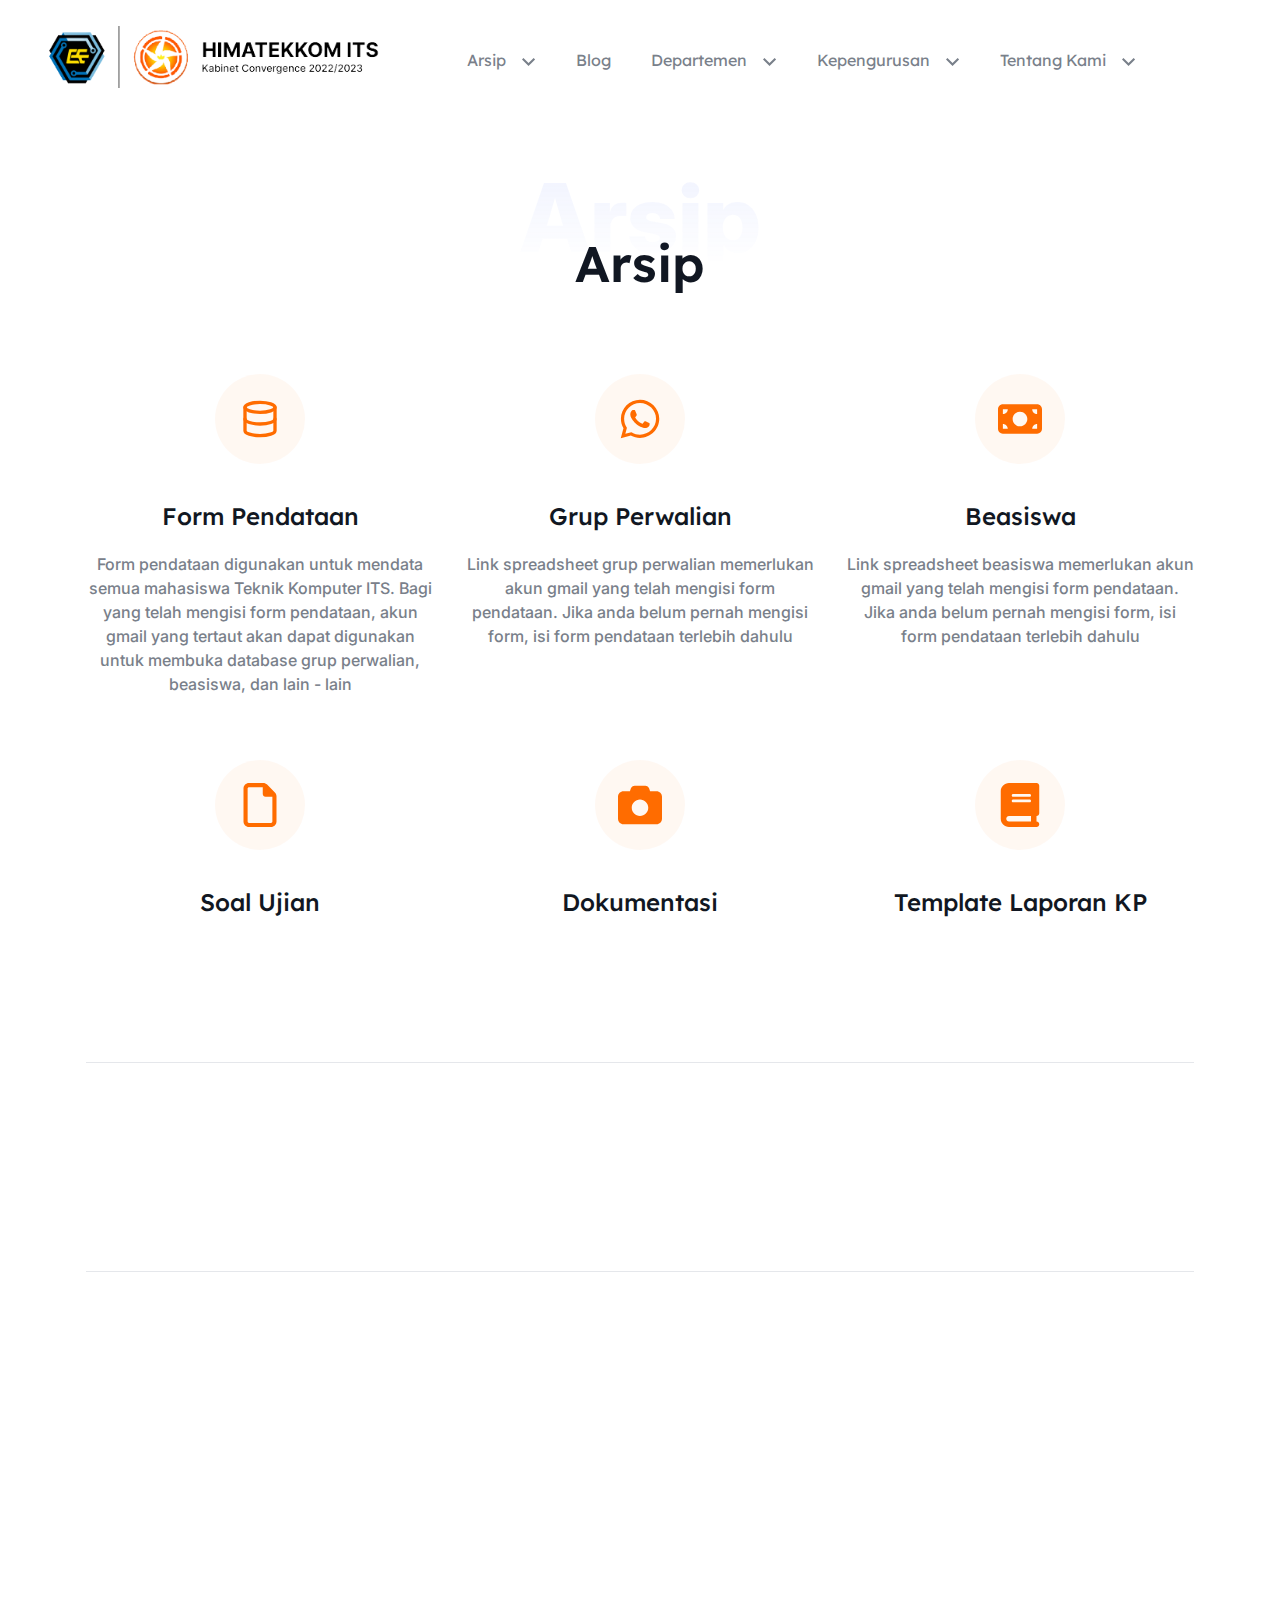
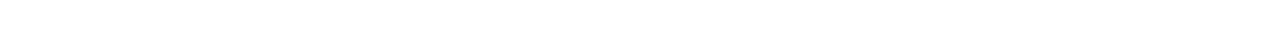
<file: arsip/arsip.html>
<!DOCTYPE html>
<!-- saved from url=(0160)./arsip/arsip.html -->
<html lang="en" class=""><head><meta http-equiv="Content-Type" content="text/html; charset=UTF-8">
<meta http-equiv="X-UA-Compatible" content="IE=edge">
<meta name="viewport" content="width=device-width, initial-scale=1.0">
<title>HIMATEKKOM ITS</title>

<link rel="shortcut icon" href="https://arek.its.ac.id/himatekkom/assets/biglogo.svg" type="image/x-icon">

<link rel="stylesheet" href="./arsip_files/tiny-slider.css">
<link rel="stylesheet" href="./arsip_files/animate.css">
<link rel="stylesheet" href="./arsip_files/tailwind.css">
<style></style>


</head>




<body class="dark:a0" data-new-gr-c-s-check-loaded="14.1093.0" data-gr-ext-installed="">

<header class="header a1 a2 a3 a4">
<div class="a5 a4 a6 a7 lg:a8 lg:a9 lg:a7 xl:aa 2xl:ab">
<div class="ac ad[99] ae[250px] lg:a4 xl:ae[350px]">
<a href="../index.html" class="af">
<img src="./arsip_files/header-Logo2x-removebg-preview.png" alt="logo" class="ag ah dark:ai">
<img src="./arsip_files/header-Logo2x-removebg-preview.png" alt="logo" class="ah dark:ag">
</a>
</div>
<div class="menu-wrapper aj a2 a3 ak al a4 am an ao dark:a0 lg:ap lg:aq lg:a5 lg:ar lg:as lg:at lg:au lg:av dark:lg:at">
<div class="a4 aw lg:jk">
<nav>
<ul class="navbar a5 ax a9 am ay az lg:aA lg:a4f lg:aB lg:aC">


  <div class="aJ ac">
    <a href="arsip.html" class="aE aF aG">Arsip</a>
    <li class="submenu-item aJ ac">
      <a
        href="javascript:void(0)"
        class="submenu-taggler aD a9 am az aE aF aG hover:aH dark:hover:aI"
      >
        <span class="aK">
          <svg
            width="14"
            height="8"
            viewBox="0 0 14 8"
            class="aL"
          >
            <path
              d="M6.54564 5.09128L11.6369 0L13.0913 1.45436L6.54564 8L0 1.45436L1.45436 0L6.54564 5.09128Z"
            ></path>
          </svg>
        </span>
      </a>
      <ul
        class="submenu ag ay aM aN aO lg:aP lg:a1 lg:aQ[120%] lg:ai lg:aR[250px] lg:aS lg:aT lg:an lg:aU lg:aV lg:aW lg:aX lg:group-hover:ap lg:group-hover:aY lg:group-hover:av dark:lg:aZ dark:lg:a_[#2C3443]"
      >
        <li>
          <a
            href="https://docs.google.com/forms/d/e/1FAIpQLSdRJ2KMmpcdTaLW8PWnchHiUB0H3VpP5hA4xFV-QOVe0Ek9uw/viewform"
            class="aD a9 am az aE aF aG hover:aH dark:hover:aI"
          >
            Form Pendataan
          </a>
        </li>

        <li>
          <a
            href="javascript:void(0)"
            class="aD a9 am az aE aF aG hover:aH dark:hover:aI"
          >
            Grup Perwalian
          </a>
        </li>

        <li>
          <a
            href="javascript:void(0)"
            class="aD a9 am az aE aF aG hover:aH dark:hover:aI"
          >
            Beasiswa
          </a>
        </li>

        <li>
          <a
            href="https://drive.google.com/drive/u/0/folders/1hmGtmxOjHad9CYDwvtZ7vYOkSqpaVDK3"
            class="aD a9 am az aE aF aG hover:aH dark:hover:aI"
          >
            Soal Ujian
          </a>
        </li>

        <li>
          <a
            href="javascript:void(0)"
            class="aD a9 am az aE aF aG hover:aH dark:hover:aI"
          >
            Dokumentasi
          </a>
        </li>

        <li>
          <a
            href="javascript:void(0)"
            class="aD a9 am az aE aF aG hover:aH dark:hover:aI"
          >
            Template Laporan KP
          </a>
        </li>
      </ul>
    </li>
  </div>

  <li>
    <a
      href="../blog/blog.html"
      class="aD a9 am az aE aF aG hover:aH dark:hover:aI"
    >
      Blog
    </a>
  </li>

  <div class="aJ ac">
    <a href="../departemen/departemen.html" class="aE aF aG"
      >Departemen</a
    >

    <li class="submenu-item aJ ac">
      <a
        href="javascript:void(0)"
        class="submenu-taggler aD a9 am az aE aF aG hover:aH dark:hover:aI"
      >
        <span class="aK">
          <svg
            width="14"
            height="8"
            viewBox="0 0 14 8"
            class="aL"
          >
            <path
              d="M6.54564 5.09128L11.6369 0L13.0913 1.45436L6.54564 8L0 1.45436L1.45436 0L6.54564 5.09128Z"
            ></path>
          </svg>
        </span>
      </a>
      <ul
        class="submenu ay aM aN aO lg:aP lg:a1 lg:aQ[120%] lg:ai lg:aR[350px] lg:aS lg:aT lg:an lg:aU lg:aV lg:aW lg:aX lg:group-hover:ap lg:group-hover:aY lg:group-hover:av dark:lg:aZ dark:lg:a_[#2C3443] ag"
      >
        <li>
          <a
            href="../departemen/teb/teb.html"
            class="aD a9 am aW aE aF aG hover:aH dark:hover:aI"
          >
            The Executive Board (TEB)
          </a>
        </li>
        <li>
          <a
            href="../departemen/interfair/interfair.html"
            class="aD a9 am aW aE aF aG hover:aH dark:hover:aI"
            >Internal Affairs (INTERFAIR)
          </a>
        </li>
        <li>
          <a
            href="../departemen/respro/respro.html"
            class="aD a9 am aW aE aF aG hover:aH dark:hover:aI"
          >
            Research and Profession (RESPRO)
          </a>
        </li>
        <li>
          <a
            href="../departemen/hrd/hrd.html"
            class="aD a9 am aW aE aF aG hover:aH dark:hover:aI"
            >Human Resource Development (HRD)
          </a>
        </li>
        <li>
          <a
            href="../departemen/studfare/studfare.html"
            class="aD a9 am aW aE aF aG hover:aH dark:hover:aI"
            >Student Welfare (STUDFARE)
          </a>
        </li>
        <li>
          <a
            href="../departemen/enpr/enpr.html"
            class="aD a9 am aW aE aF aG hover:aH dark:hover:aI"
            >Entrepreneurship (ENPR)
          </a>
        </li>
      </ul>
    </li>
  </div>

  <div class="aJ ac">
    <a href="../kepengurusan/kepengurusan.html" class="aE aF aG"
      >Kepengurusan</a> 
  <li class="submenu-item aJ ac">
    <a
      href="javascript:void(0)"
      class="submenu-taggler aD a9 am az aE aF aG hover:aH dark:hover:aI"
    >
      
      <span class="aK">
        <svg width="14" height="8" viewBox="0 0 14 8" class="aL">
          <path
            d="M6.54564 5.09128L11.6369 0L13.0913 1.45436L6.54564 8L0 1.45436L1.45436 0L6.54564 5.09128Z"
          ></path>
        </svg>
      </span>
    </a>
    <ul
      class="submenu ag ay aM aN aO lg:aP lg:a1 lg:aQ[120%] lg:ai lg:aR[180px] lg:aS lg:aT lg:an lg:aU lg:aV lg:aW lg:aX lg:group-hover:ap lg:group-hover:aY lg:group-hover:av dark:lg:aZ dark:lg:a_[#2C3443]"
    >
      <li>
        <a
          href="../kepengurusan/kepengurusan.html#jump-visi"
          class="aD a9 am az aE aF aG hover:aH dark:hover:aI"
        >
          Visi dan Misi
        </a>
      </li>
      <li>
        <a
          href="../kepengurusan/kepengurusan.html#jump-pengurus"
          class="aD a9 am az aE aF aG hover:aH dark:hover:aI"
        >
          Pengurus
        </a>
      </li>
    </ul>
  </li>
</div>



<div class="aJ ac">
  <a href="../tentangkami/tentangkami.html" class="aE aF aG"
    >Tentang Kami</a> 
  <li class="submenu-item aJ ac">
    <a
      href="javascript:void(0)"
      class="submenu-taggler aD a9 am az aE aF aG hover:aH dark:hover:aI"
    >
     
      <span class="aK">
        <svg width="14" height="8" viewBox="0 0 14 8" class="aL">
          <path
            d="M6.54564 5.09128L11.6369 0L13.0913 1.45436L6.54564 8L0 1.45436L1.45436 0L6.54564 5.09128Z"
          ></path>
        </svg>
      </span>
    </a>
    <ul
      class="submenu ag ay aM aN aO lg:aP lg:a1 lg:aQ[120%] lg:ai lg:aR[180px] lg:aS lg:aT lg:an lg:aU lg:aV lg:aW lg:aX lg:group-hover:ap lg:group-hover:aY lg:group-hover:av dark:lg:aZ dark:lg:a_[#2C3443]"
    >
      <li>
        <a
          href="h./tentangkami/tentangkami.html"
          class="aD a9 am az aE aF aG hover:aH dark:hover:aI"
        >
          Sejarah
        </a>
      </li>
      <li>
        <a
          href="../tentangkami/tentangkami.html#jump-kontak"
          class="aD a9 am az aE aF aG hover:aH dark:hover:aI"
        >
          Kontak
        </a>
      </li>
    </ul>
  </li>
</div>



</ul>
</nav>
</div>

</div>
<div class="a1 a1a/2 a1b ak a5 a1c/2 a9 lg:aq lg:a1d">
<label for="darkToggler" class="a1e dark:a1f z-40 ac a5 a1g a1h a1i a9 am a1j a1k dark:aI md:a1l md:a1m">
<input type="checkbox" name="darkToggler" id="darkToggler" class="a1n" aria-label="darkToggler">

<svg viewBox="0 0 25 24" fill="none" xmlns="http://www.w3.org/2000/svg" class="ag a1o a1p dark:ai md:a1r md:a1s">
<mask id="path-1-inside-1_977:1934" fill="white">
<path d="M12.0508 16.5C10.8573 16.5 9.71271 16.0259 8.8688 15.182C8.02489 14.3381 7.55078 13.1935 7.55078 12C7.55078 10.8065 8.02489 9.66193 8.8688 8.81802C9.71271 7.97411 10.8573 7.5 12.0508 7.5C13.2443 7.5 14.3888 7.97411 15.2328 8.81802C16.0767 9.66193 16.5508 10.8065 16.5508 12C16.5508 13.1935 16.0767 14.3381 15.2328 15.182C14.3888 16.0259 13.2443 16.5 12.0508 16.5ZM12.0508 18C13.6421 18 15.1682 17.3679 16.2934 16.2426C17.4186 15.1174 18.0508 13.5913 18.0508 12C18.0508 10.4087 17.4186 8.88258 16.2934 7.75736C15.1682 6.63214 13.6421 6 12.0508 6C10.4595 6 8.93336 6.63214 7.80814 7.75736C6.68292 8.88258 6.05078 10.4087 6.05078 12C6.05078 13.5913 6.68292 15.1174 7.80814 16.2426C8.93336 17.3679 10.4595 18 12.0508 18ZM12.0508 0C12.2497 0 12.4405 0.0790176 12.5811 0.21967C12.7218 0.360322 12.8008 0.551088 12.8008 0.75V3.75C12.8008 3.94891 12.7218 4.13968 12.5811 4.28033C12.4405 4.42098 12.2497 4.5 12.0508 4.5C11.8519 4.5 11.6611 4.42098 11.5205 4.28033C11.3798 4.13968 11.3008 3.94891 11.3008 3.75V0.75C11.3008 0.551088 11.3798 0.360322 11.5205 0.21967C11.6611 0.0790176 11.8519 0 12.0508 0V0ZM12.0508 19.5C12.2497 19.5 12.4405 19.579 12.5811 19.7197C12.7218 19.8603 12.8008 20.0511 12.8008 20.25V23.25C12.8008 23.4489 12.7218 23.6397 12.5811 23.7803C12.4405 23.921 12.2497 24 12.0508 24C11.8519 24 11.6611 23.921 11.5205 23.7803C11.3798 23.6397 11.3008 23.4489 11.3008 23.25V20.25C11.3008 20.0511 11.3798 19.8603 11.5205 19.7197C11.6611 19.579 11.8519 19.5 12.0508 19.5ZM24.0508 12C24.0508 12.1989 23.9718 12.3897 23.8311 12.5303C23.6905 12.671 23.4997 12.75 23.3008 12.75H20.3008C20.1019 12.75 19.9111 12.671 19.7705 12.5303C19.6298 12.3897 19.5508 12.1989 19.5508 12C19.5508 11.8011 19.6298 11.6103 19.7705 11.4697C19.9111 11.329 20.1019 11.25 20.3008 11.25H23.3008C23.4997 11.25 23.6905 11.329 23.8311 11.4697C23.9718 11.6103 24.0508 11.8011 24.0508 12ZM4.55078 12C4.55078 12.1989 4.47176 12.3897 4.33111 12.5303C4.19046 12.671 3.99969 12.75 3.80078 12.75H0.800781C0.601869 12.75 0.411103 12.671 0.270451 12.5303C0.129799 12.3897 0.0507813 12.1989 0.0507812 12C0.0507813 11.8011 0.129799 11.6103 0.270451 11.4697C0.411103 11.329 0.601869 11.25 0.800781 11.25H3.80078C3.99969 11.25 4.19046 11.329 4.33111 11.4697C4.47176 11.6103 4.55078 11.8011 4.55078 12ZM20.5363 3.5145C20.6769 3.65515 20.7559 3.84588 20.7559 4.04475C20.7559 4.24362 20.6769 4.43435 20.5363 4.575L18.4153 6.6975C18.3455 6.76713 18.2628 6.82235 18.1717 6.86C18.0806 6.89765 17.983 6.91699 17.8845 6.91692C17.6855 6.91678 17.4947 6.83758 17.354 6.69675C17.2844 6.62702 17.2292 6.54425 17.1915 6.45318C17.1539 6.36211 17.1345 6.26452 17.1346 6.16597C17.1348 5.96695 17.214 5.77613 17.3548 5.6355L19.4758 3.5145C19.6164 3.3739 19.8072 3.29491 20.006 3.29491C20.2049 3.29491 20.3956 3.3739 20.5363 3.5145ZM6.74678 17.304C6.88738 17.4446 6.96637 17.6354 6.96637 17.8342C6.96637 18.0331 6.88738 18.2239 6.74678 18.3645L4.62578 20.4855C4.48433 20.6221 4.29488 20.6977 4.09823 20.696C3.90158 20.6943 3.71347 20.6154 3.57442 20.4764C3.43536 20.3373 3.35648 20.1492 3.35478 19.9526C3.35307 19.7559 3.42866 19.5665 3.56528 19.425L5.68628 17.304C5.82693 17.1634 6.01766 17.0844 6.21653 17.0844C6.4154 17.0844 6.60614 17.1634 6.74678 17.304ZM20.5363 20.4855C20.3956 20.6261 20.2049 20.7051 20.006 20.7051C19.8072 20.7051 19.6164 20.6261 19.4758 20.4855L17.3548 18.3645C17.2182 18.223 17.1426 18.0336 17.1443 17.8369C17.146 17.6403 17.2249 17.4522 17.3639 17.3131C17.503 17.1741 17.6911 17.0952 17.8877 17.0935C18.0844 17.0918 18.2738 17.1674 18.4153 17.304L20.5363 19.425C20.6769 19.5656 20.7559 19.7564 20.7559 19.9552C20.7559 20.1541 20.6769 20.3449 20.5363 20.4855ZM6.74678 6.6975C6.60614 6.8381 6.4154 6.91709 6.21653 6.91709C6.01766 6.91709 5.82693 6.8381 5.68628 6.6975L3.56528 4.575C3.49365 4.50582 3.43651 4.42306 3.39721 4.33155C3.3579 4.24005 3.33721 4.14164 3.33634 4.04205C3.33548 3.94247 3.35445 3.84371 3.39216 3.75153C3.42988 3.65936 3.48557 3.57562 3.55598 3.5052C3.6264 3.43478 3.71014 3.37909 3.80232 3.34138C3.89449 3.30367 3.99325 3.2847 4.09283 3.28556C4.19242 3.28643 4.29083 3.30712 4.38233 3.34642C4.47384 3.38573 4.5566 3.44287 4.62578 3.5145L6.74678 5.6355C6.81663 5.70517 6.87204 5.78793 6.90985 5.87905C6.94766 5.97017 6.96712 6.06785 6.96712 6.1665C6.96712 6.26515 6.94766 6.36283 6.90985 6.45395C6.87204 6.54507 6.81663 6.62783 6.74678 6.6975Z"></path>
</mask>
<path d="M12.0508 16.5C10.8573 16.5 9.71271 16.0259 8.8688 15.182C8.02489 14.3381 7.55078 13.1935 7.55078 12C7.55078 10.8065 8.02489 9.66193 8.8688 8.81802C9.71271 7.97411 10.8573 7.5 12.0508 7.5C13.2443 7.5 14.3888 7.97411 15.2328 8.81802C16.0767 9.66193 16.5508 10.8065 16.5508 12C16.5508 13.1935 16.0767 14.3381 15.2328 15.182C14.3888 16.0259 13.2443 16.5 12.0508 16.5ZM12.0508 18C13.6421 18 15.1682 17.3679 16.2934 16.2426C17.4186 15.1174 18.0508 13.5913 18.0508 12C18.0508 10.4087 17.4186 8.88258 16.2934 7.75736C15.1682 6.63214 13.6421 6 12.0508 6C10.4595 6 8.93336 6.63214 7.80814 7.75736C6.68292 8.88258 6.05078 10.4087 6.05078 12C6.05078 13.5913 6.68292 15.1174 7.80814 16.2426C8.93336 17.3679 10.4595 18 12.0508 18ZM12.0508 0C12.2497 0 12.4405 0.0790176 12.5811 0.21967C12.7218 0.360322 12.8008 0.551088 12.8008 0.75V3.75C12.8008 3.94891 12.7218 4.13968 12.5811 4.28033C12.4405 4.42098 12.2497 4.5 12.0508 4.5C11.8519 4.5 11.6611 4.42098 11.5205 4.28033C11.3798 4.13968 11.3008 3.94891 11.3008 3.75V0.75C11.3008 0.551088 11.3798 0.360322 11.5205 0.21967C11.6611 0.0790176 11.8519 0 12.0508 0V0ZM12.0508 19.5C12.2497 19.5 12.4405 19.579 12.5811 19.7197C12.7218 19.8603 12.8008 20.0511 12.8008 20.25V23.25C12.8008 23.4489 12.7218 23.6397 12.5811 23.7803C12.4405 23.921 12.2497 24 12.0508 24C11.8519 24 11.6611 23.921 11.5205 23.7803C11.3798 23.6397 11.3008 23.4489 11.3008 23.25V20.25C11.3008 20.0511 11.3798 19.8603 11.5205 19.7197C11.6611 19.579 11.8519 19.5 12.0508 19.5ZM24.0508 12C24.0508 12.1989 23.9718 12.3897 23.8311 12.5303C23.6905 12.671 23.4997 12.75 23.3008 12.75H20.3008C20.1019 12.75 19.9111 12.671 19.7705 12.5303C19.6298 12.3897 19.5508 12.1989 19.5508 12C19.5508 11.8011 19.6298 11.6103 19.7705 11.4697C19.9111 11.329 20.1019 11.25 20.3008 11.25H23.3008C23.4997 11.25 23.6905 11.329 23.8311 11.4697C23.9718 11.6103 24.0508 11.8011 24.0508 12ZM4.55078 12C4.55078 12.1989 4.47176 12.3897 4.33111 12.5303C4.19046 12.671 3.99969 12.75 3.80078 12.75H0.800781C0.601869 12.75 0.411103 12.671 0.270451 12.5303C0.129799 12.3897 0.0507813 12.1989 0.0507812 12C0.0507813 11.8011 0.129799 11.6103 0.270451 11.4697C0.411103 11.329 0.601869 11.25 0.800781 11.25H3.80078C3.99969 11.25 4.19046 11.329 4.33111 11.4697C4.47176 11.6103 4.55078 11.8011 4.55078 12ZM20.5363 3.5145C20.6769 3.65515 20.7559 3.84588 20.7559 4.04475C20.7559 4.24362 20.6769 4.43435 20.5363 4.575L18.4153 6.6975C18.3455 6.76713 18.2628 6.82235 18.1717 6.86C18.0806 6.89765 17.983 6.91699 17.8845 6.91692C17.6855 6.91678 17.4947 6.83758 17.354 6.69675C17.2844 6.62702 17.2292 6.54425 17.1915 6.45318C17.1539 6.36211 17.1345 6.26452 17.1346 6.16597C17.1348 5.96695 17.214 5.77613 17.3548 5.6355L19.4758 3.5145C19.6164 3.3739 19.8072 3.29491 20.006 3.29491C20.2049 3.29491 20.3956 3.3739 20.5363 3.5145ZM6.74678 17.304C6.88738 17.4446 6.96637 17.6354 6.96637 17.8342C6.96637 18.0331 6.88738 18.2239 6.74678 18.3645L4.62578 20.4855C4.48433 20.6221 4.29488 20.6977 4.09823 20.696C3.90158 20.6943 3.71347 20.6154 3.57442 20.4764C3.43536 20.3373 3.35648 20.1492 3.35478 19.9526C3.35307 19.7559 3.42866 19.5665 3.56528 19.425L5.68628 17.304C5.82693 17.1634 6.01766 17.0844 6.21653 17.0844C6.4154 17.0844 6.60614 17.1634 6.74678 17.304ZM20.5363 20.4855C20.3956 20.6261 20.2049 20.7051 20.006 20.7051C19.8072 20.7051 19.6164 20.6261 19.4758 20.4855L17.3548 18.3645C17.2182 18.223 17.1426 18.0336 17.1443 17.8369C17.146 17.6403 17.2249 17.4522 17.3639 17.3131C17.503 17.1741 17.6911 17.0952 17.8877 17.0935C18.0844 17.0918 18.2738 17.1674 18.4153 17.304L20.5363 19.425C20.6769 19.5656 20.7559 19.7564 20.7559 19.9552C20.7559 20.1541 20.6769 20.3449 20.5363 20.4855ZM6.74678 6.6975C6.60614 6.8381 6.4154 6.91709 6.21653 6.91709C6.01766 6.91709 5.82693 6.8381 5.68628 6.6975L3.56528 4.575C3.49365 4.50582 3.43651 4.42306 3.39721 4.33155C3.3579 4.24005 3.33721 4.14164 3.33634 4.04205C3.33548 3.94247 3.35445 3.84371 3.39216 3.75153C3.42988 3.65936 3.48557 3.57562 3.55598 3.5052C3.6264 3.43478 3.71014 3.37909 3.80232 3.34138C3.89449 3.30367 3.99325 3.2847 4.09283 3.28556C4.19242 3.28643 4.29083 3.30712 4.38233 3.34642C4.47384 3.38573 4.5566 3.44287 4.62578 3.5145L6.74678 5.6355C6.81663 5.70517 6.87204 5.78793 6.90985 5.87905C6.94766 5.97017 6.96712 6.06785 6.96712 6.1665C6.96712 6.26515 6.94766 6.36283 6.90985 6.45395C6.87204 6.54507 6.81663 6.62783 6.74678 6.6975Z" fill="black" stroke="white" stroke-width="2" mask="url(#path-1-inside-1_977:1934)"></path>
</svg>
</label>
<button class="menu-toggler ac ak a1t dark:aI lg:ag">
<svg width="28" height="28" viewBox="0 0 28 28" class="cross aL ag">
<path d="M14.0002 11.8226L21.6228 4.20001L23.8002 6.37745L16.1776 14L23.8002 21.6226L21.6228 23.8L14.0002 16.1774L6.37763 23.8L4.2002 21.6226L11.8228 14L4.2002 6.37745L6.37763 4.20001L14.0002 11.8226Z"></path>
</svg>
<svg width="22" height="22" viewBox="0 0 22 22" class="menu aL">
<path d="M2.75 3.66666H19.25V5.49999H2.75V3.66666ZM2.75 10.0833H19.25V11.9167H2.75V10.0833ZM2.75 16.5H19.25V18.3333H2.75V16.5Z"></path>
</svg>
</button>
</div>



</div>
</header>


<section id="features" class="a1P sm:a1Q lg:a1u[130px]">
  <div class="a1v xl:a1w a2_">
  
  <div class="wow fadeInUp ac a1B a2J ae[620px] a1C az md:a1U lg:a3p" data-wow-delay=".2s" style="visibility: visible; animation-delay: 0.2s; animation-name: fadeInUp;">
  <span class="title">Arsip</span>
  <h2 class="a1I aE a1J a1G a1t dark:aI sm:a1L md:a1F[50px] md:a3f[60px]">Arsip
  </h2>
  
  </div>
  <div class="a1R a5 a6 am">

  
  
  

  <div class="a4 a1v md:a1S/2 lg:a1S/3">

    <a href="https://docs.google.com/forms/d/e/1FAIpQLSdRJ2KMmpcdTaLW8PWnchHiUB0H3VpP5hA4xFV-QOVe0Ek9uw/viewform">

  <div class="wow fadeInUp aJ a1B a1M ae[380px] az md:a3q animated" data-wow-delay=".3s" style="visibility: visible; animation-delay: 0.3s; animation-name: undefined;">
  <div class="a1B a1V a5 ah[70px] aR[70px] a9 am a1j a16 a3b aH aN group-hover:a16 group-hover:a3r group-hover:aI dark:an dark:a3b dark:aI dark:group-hover:a16 dark:group-hover:a3r md:a1X md:ah[90px] md:aR[90px]">
  <svg xmlns="http://www.w3.org/2000/svg" width="40" height="40" viewBox="0 0 24 24" fill="none" stroke="currentColor" stroke-width="2" stroke-linecap="round" stroke-linejoin="round" class="feather feather-database"><ellipse cx="12" cy="5" rx="9" ry="3"></ellipse><path d="M21 12c0 1.66-4 3-9 3s-9-1.34-9-3"></path><path d="M3 5v14c0 1.66 4 3 9 3s9-1.34 9-3V5"></path></svg>
  </div>
  
  <div>
  <h3 class="a3s aE a2Z a1K a1t dark:aI sm:a1Y md:a1I">Form Pendataan</h3>
  <p class="aF a1K aG">Form pendataan digunakan untuk mendata semua mahasiswa Teknik Komputer ITS. Bagi yang telah mengisi form pendataan, akun gmail yang tertaut akan dapat digunakan untuk membuka database grup perwalian, beasiswa, dan lain - lain 
</p>


  
  </div>
  </div>

</a>

  </div><div class="a4 a1v md:a1S/2 lg:a1S/3">

    <a href="./arsip/grupwali.html">

  <div class="wow fadeInUp aJ a1B a1M ae[380px] az md:a3q" data-wow-delay=".3s" style="visibility: visible; animation-delay: 0.3s; animation-name: fadeInUp;">
  <div class="a1B a1V a5 ah[70px] aR[70px] a9 am a1j a16 a3b aH aN group-hover:a16 group-hover:a3r group-hover:aI dark:an dark:a3b dark:aI dark:group-hover:a16 dark:group-hover:a3r md:a1X md:ah[90px] md:aR[90px]">
  <svg width="44" height="44" viewBox="0 0 44 44" class="aL">
    <svg xmlns="http://www.w3.org/2000/svg" viewBox="0 0 448 512"><!-- Font Awesome Pro 5.15.4 by @fontawesome - https://fontawesome.com License - https://fontawesome.com/license (Commercial License) --><path d="M380.9 97.1C339 55.1 283.2 32 223.9 32c-122.4 0-222 99.6-222 222 0 39.1 10.2 77.3 29.6 111L0 480l117.7-30.9c32.4 17.7 68.9 27 106.1 27h.1c122.3 0 224.1-99.6 224.1-222 0-59.3-25.2-115-67.1-157zm-157 341.6c-33.2 0-65.7-8.9-94-25.7l-6.7-4-69.8 18.3L72 359.2l-4.4-7c-18.5-29.4-28.2-63.3-28.2-98.2 0-101.7 82.8-184.5 184.6-184.5 49.3 0 95.6 19.2 130.4 54.1 34.8 34.9 56.2 81.2 56.1 130.5 0 101.8-84.9 184.6-186.6 184.6zm101.2-138.2c-5.5-2.8-32.8-16.2-37.9-18-5.1-1.9-8.8-2.8-12.5 2.8-3.7 5.6-14.3 18-17.6 21.8-3.2 3.7-6.5 4.2-12 1.4-32.6-16.3-54-29.1-75.5-66-5.7-9.8 5.7-9.1 16.3-30.3 1.8-3.7.9-6.9-.5-9.7-1.4-2.8-12.5-30.1-17.1-41.2-4.5-10.8-9.1-9.3-12.5-9.5-3.2-.2-6.9-.2-10.6-.2-3.7 0-9.7 1.4-14.8 6.9-5.1 5.6-19.4 19-19.4 46.3 0 27.3 19.9 53.7 22.6 57.4 2.8 3.7 39.1 59.7 94.8 83.8 35.2 15.2 49 16.5 66.6 13.9 10.7-1.6 32.8-13.4 37.4-26.4 4.6-13 4.6-24.1 3.2-26.4-1.3-2.5-5-3.9-10.5-6.6z"></path></svg>
  </svg>
  </div>
  
  <div>
  <h3 class="a3s aE a2Z a1K a1t dark:aI sm:a1Y md:a1I">Grup Perwalian
  </h3>
  <p class="aF a1K aG">Link spreadsheet grup perwalian memerlukan akun gmail yang telah mengisi form pendataan. Jika anda belum pernah mengisi form, isi form pendataan terlebih dahulu
</p>


  
  </div>
  </div>

</a>

  </div>
  
  
  
  <div class="a4 a1v md:a1S/2 lg:a1S/3">

    <a href="./arsip/grupwali.html">

  <div class="wow fadeInUp aJ a1B a1M ae[380px] az md:a3q" data-wow-delay=".3s" style="visibility: visible; animation-delay: 0.3s; animation-name: fadeInUp;">
  <div class="a1B a1V a5 ah[70px] aR[70px] a9 am a1j a16 a3b aH aN group-hover:a16 group-hover:a3r group-hover:aI dark:an dark:a3b dark:aI dark:group-hover:a16 dark:group-hover:a3r md:a1X md:ah[90px] md:aR[90px]">
  <svg width="44" height="44" viewBox="0 0 44 44" class="aL">
    <svg xmlns="http://www.w3.org/2000/svg" viewBox="0 0 576 512"><!--! Font Awesome Pro 6.2.1 by @fontawesome - https://fontawesome.com License - https://fontawesome.com/license (Commercial License) Copyright 2022 Fonticons, Inc. --><path d="M64 64C28.7 64 0 92.7 0 128V384c0 35.3 28.7 64 64 64H512c35.3 0 64-28.7 64-64V128c0-35.3-28.7-64-64-64H64zm64 320H64V320c35.3 0 64 28.7 64 64zM64 192V128h64c0 35.3-28.7 64-64 64zM448 384c0-35.3 28.7-64 64-64v64H448zm64-192c-35.3 0-64-28.7-64-64h64v64zM288 352c-53 0-96-43-96-96s43-96 96-96s96 43 96 96s-43 96-96 96z"></path></svg>
  </svg>
  </div>
  
  <div>
  <h3 class="a3s aE a2Z a1K a1t dark:aI sm:a1Y md:a1I">Beasiswa</h3>
  <p class="aF a1K aG">Link spreadsheet beasiswa memerlukan akun gmail yang telah mengisi form pendataan. Jika anda belum pernah mengisi form, isi form pendataan terlebih dahulu
</p>


  
  </div>
  </div>

</a>

  </div><div class="a4 a1v md:a1S/2 lg:a1S/3">

    <a href="https://drive.google.com/drive/u/0/folders/1hmGtmxOjHad9CYDwvtZ7vYOkSqpaVDK3">

  <div class="wow fadeInUp aJ a1B a1M ae[380px] az md:a3q" data-wow-delay=".2s" style="visibility: visible; animation-delay: 0.2s; animation-name: fadeInUp;">
  <div class="a1B a1V a5 ah[70px] aR[70px] a9 am a1j a16 a3b aH aN group-hover:a16 group-hover:a3r group-hover:aI dark:an dark:a3b dark:aI dark:group-hover:a16 dark:group-hover:a3r md:a1X md:ah[90px] md:aR[90px]">
  <svg width="44" height="44" viewBox="0 0 44 44" class="aL">
  
    <svg xmlns="http://www.w3.org/2000/svg" viewBox="0 0 384 512"><!--! Font Awesome Pro 6.2.1 by @fontawesome - https://fontawesome.com License - https://fontawesome.com/license (Commercial License) Copyright 2022 Fonticons, Inc. --><path d="M0 64C0 28.65 28.65 0 64 0H229.5C246.5 0 262.7 6.743 274.7 18.75L365.3 109.3C377.3 121.3 384 137.5 384 154.5V448C384 483.3 355.3 512 320 512H64C28.65 512 0 483.3 0 448V64zM336 448V160H256C238.3 160 224 145.7 224 128V48H64C55.16 48 48 55.16 48 64V448C48 456.8 55.16 464 64 464H320C328.8 464 336 456.8 336 448z"></path></svg>
  
</svg>
  </div>
  <div>
  <h3 class="a3s aE a2Z a1K a1t dark:aI sm:a1Y md:a1I">Soal Ujian
  </h3>
  
  </div>
  </div>

</a>
  </div><div class="a4 a1v md:a1S/2 lg:a1S/3">

    <a href="./dokum.html">


  <div class="wow fadeInUp aJ a1B a1M ae[380px] az md:a3q" data-wow-delay=".25s" style="visibility: visible; animation-delay: 0.25s; animation-name: fadeInUp;">
  <div class="a1B a1V a5 ah[70px] aR[70px] a9 am a1j a16 a3b aH aN group-hover:a16 group-hover:a3r group-hover:aI dark:an dark:a3b dark:aI dark:group-hover:a16 dark:group-hover:a3r md:a1X md:ah[90px] md:aR[90px]">
  <svg width="44" height="44" viewBox="0 0 44 44" class="aL">

    <svg xmlns="http://www.w3.org/2000/svg" viewBox="0 0 512 512"><!--! Font Awesome Pro 6.2.1 by @fontawesome - https://fontawesome.com License - https://fontawesome.com/license (Commercial License) Copyright 2022 Fonticons, Inc. --><path d="M149.1 64.8L138.7 96H64C28.7 96 0 124.7 0 160V416c0 35.3 28.7 64 64 64H448c35.3 0 64-28.7 64-64V160c0-35.3-28.7-64-64-64H373.3L362.9 64.8C356.4 45.2 338.1 32 317.4 32H194.6c-20.7 0-39 13.2-45.5 32.8zM256 384c-53 0-96-43-96-96s43-96 96-96s96 43 96 96s-43 96-96 96z"></path></svg>

    
</svg>
  </div>
  <div>
  <h3 class="a3s aE a2Z a1K a1t dark:aI sm:a1Y md:a1I">Dokumentasi
  </h3>
  
  </div>
  </div>

</a>


  </div><div class="a4 a1v md:a1S/2 lg:a1S/3">

    <a href="./arsip/dokum.html">


  <div class="wow fadeInUp aJ a1B a1M ae[380px] az md:a3q" data-wow-delay=".25s" style="visibility: visible; animation-delay: 0.25s; animation-name: fadeInUp;">
  <div class="a1B a1V a5 ah[70px] aR[70px] a9 am a1j a16 a3b aH aN group-hover:a16 group-hover:a3r group-hover:aI dark:an dark:a3b dark:aI dark:group-hover:a16 dark:group-hover:a3r md:a1X md:ah[90px] md:aR[90px]">
  <svg width="44" height="44" viewBox="0 0 44 44" class="aL">

    <svg xmlns="http://www.w3.org/2000/svg" viewBox="0 0 512 512"><!--! Font Awesome Pro 6.2.1 by @fontawesome - https://fontawesome.com License - https://fontawesome.com/license (Commercial License) Copyright 2022 Fonticons, Inc. --><svg xmlns="http://www.w3.org/2000/svg" viewBox="0 0 448 512"><!--! Font Awesome Pro 6.2.1 by @fontawesome - https://fontawesome.com License - https://fontawesome.com/license (Commercial License) Copyright 2022 Fonticons, Inc. --><path d="M96 0C43 0 0 43 0 96V416c0 53 43 96 96 96H384h32c17.7 0 32-14.3 32-32s-14.3-32-32-32V384c17.7 0 32-14.3 32-32V32c0-17.7-14.3-32-32-32H384 96zm0 384H352v64H96c-17.7 0-32-14.3-32-32s14.3-32 32-32zm32-240c0-8.8 7.2-16 16-16H336c8.8 0 16 7.2 16 16s-7.2 16-16 16H144c-8.8 0-16-7.2-16-16zm16 48H336c8.8 0 16 7.2 16 16s-7.2 16-16 16H144c-8.8 0-16-7.2-16-16s7.2-16 16-16z"></path></svg></svg>

    
</svg>
  </div>
  <div>
  <h3 class="a3s aE a2Z a1K a1t dark:aI sm:a1Y md:a1I">Template Laporan KP</h3>
  
  </div>
  </div>

</a>


  </div></div>
  </div>
  </section>


<section id="blog" class="lg:a1u">
<div class="a1v xl:a1w">




<div class="a4 a1x a1y dark:a1z[#2E333D]">

</div>
</div>
</section>




<section id="cta" class="lg:a1u">
<div class="a1v xl:a1w">
<div class="wow fadeInUp ac a2T a2x a2y a1N[60px] aa a3U dark:a3V sm:a33[70px]" data-wow-delay=".2s" style="visibility: visible; animation-delay: 0.2s; animation-name: fadeInUp;">
<div class="a1 a2 a3 a2D a2a a4 a2x a2y a3n dark:a3o" style="background-image: url(&#39;./arsip_files/NoisePattern.svg&#39;)"></div>

<div class="a1R a5 a6 a9">
<div class="a4 a1v lg:a1W/3">
<div class="a1B a1M ae[550px] az lg:a3a lg:a2g lg:aW">
<h2 class="a2W aE a2Z a1G a2E a1t dark:aI sm:a1F[38px]">
Kritik dan Saran
</h2>
<p class="aF aG">
Beri kritik dan saran dengan mengisi form feedback</p>
</div>
</div>
<div class="a4 a1v lg:a1S/3">
<div class="az lg:a2j">
<a href="javascript:void(0)" class="aD a9 aS a16 a1N[14px] aU aE aF aI hover:a19">
Form Feedback</a>
</div>
</div>
</div>
</div>

<div class="a4 a1x dark:a1z[#2E333D]">

</div>


</div>




</section>






<footer
class="wow fadeInUp a1P sm:a1Q"
data-wow-delay=".2s"
style="visibility: visible; animation-delay: 0.2s; animation-name: fadeInUp;"
>
<div class="a1v xl:a1w">
  <div class="a1R a5 a6 md:kulpot lg:jueven">
    <div class="a4 a1v sm:a1S/2 md:a1p/12 lg:jinj xl:baop">
      <div class="a1U">
        <p class="">
          <b>Himpunan Mahasiswa Teknik Komputer ITS</b>
        </p>

        <p class="">Departemen Teknik Komputer, Kampus Sukolilo</p>

        <p class="">Institut Teknologi Sepuluh Nopember</p>

        <p class="">Surabaya, 60111, Jawa Timur</p>

        <p class="a1M aF">Email : himatekkom.its@gmail.com</p>
      </div>
    </div>
    <div class="a1S/2 a1v md:a1T/12 lg:a1T/12 xl:a1W/12">
      <div class="a1U">
        <h3 class="a1X aE a1Y a1K a1t dark:aI">Kontak</h3>

        <div class="a5 a9 a12">
          <a href="https://www.instagram.com/himatekkomits" name="social-link" aria-label="social-link" class="aG hover:aH dark:hover:aI">
            <svg width="24" height="24" viewBox="0 0 24 24" class="aL" style="
fill: purple;
">
              <svg xmlns="http://www.w3.org/2000/svg" viewBox="0 0 448 512">
                <!--! Font Awesome Pro 6.2.1 by @fontawesome - https://fontawesome.com License - https://fontawesome.com/license (Commercial License) Copyright 2022 Fonticons, Inc. -->
                <path d="M224.1 141c-63.6 0-114.9 51.3-114.9 114.9s51.3 114.9 114.9 114.9S339 319.5 339 255.9 287.7 141 224.1 141zm0 189.6c-41.1 0-74.7-33.5-74.7-74.7s33.5-74.7 74.7-74.7 74.7 33.5 74.7 74.7-33.6 74.7-74.7 74.7zm146.4-194.3c0 14.9-12 26.8-26.8 26.8-14.9 0-26.8-12-26.8-26.8s12-26.8 26.8-26.8 26.8 12 26.8 26.8zm76.1 27.2c-1.7-35.9-9.9-67.7-36.2-93.9-26.2-26.2-58-34.4-93.9-36.2-37-2.1-147.9-2.1-184.9 0-35.8 1.7-67.6 9.9-93.9 36.1s-34.4 58-36.2 93.9c-2.1 37-2.1 147.9 0 184.9 1.7 35.9 9.9 67.7 36.2 93.9s58 34.4 93.9 36.2c37 2.1 147.9 2.1 184.9 0 35.9-1.7 67.7-9.9 93.9-36.2 26.2-26.2 34.4-58 36.2-93.9 2.1-37 2.1-147.8 0-184.8zM398.8 388c-7.8 19.6-22.9 34.7-42.6 42.6-29.5 11.7-99.5 9-132.1 9s-102.7 2.6-132.1-9c-19.6-7.8-34.7-22.9-42.6-42.6-11.7-29.5-9-99.5-9-132.1s-2.6-102.7 9-132.1c7.8-19.6 22.9-34.7 42.6-42.6 29.5-11.7 99.5-9 132.1-9s102.7-2.6 132.1 9c19.6 7.8 34.7 22.9 42.6 42.6 11.7 29.5 9 99.5 9 132.1s2.7 102.7-9 132.1z"></path>
              </svg>
            </svg>
          </a>

          <a href="https://page.line.me/?liff.state=%3FaccountId%3D499lotpn%26openerPlatform%3Dnative%26openerKey%3Dhome%253Arecommend" name="social-link" aria-label="social-link" class="aG hover:aH dark:hover:aI">
            <svg width="24" height="24" viewBox="0 0 24 24" class="aL" style="
fill: green;
">
              <svg xmlns="http://www.w3.org/2000/svg" viewBox="0 0 448 512">
                <!--! Font Awesome Pro 6.2.1 by @fontawesome - https://fontawesome.com License - https://fontawesome.com/license (Commercial License) Copyright 2022 Fonticons, Inc. -->
                <path d="M272.1 204.2v71.1c0 1.8-1.4 3.2-3.2 3.2h-11.4c-1.1 0-2.1-.6-2.6-1.3l-32.6-44v42.2c0 1.8-1.4 3.2-3.2 3.2h-11.4c-1.8 0-3.2-1.4-3.2-3.2v-71.1c0-1.8 1.4-3.2 3.2-3.2H219c1 0 2.1.5 2.6 1.4l32.6 44v-42.2c0-1.8 1.4-3.2 3.2-3.2h11.4c1.8-.1 3.3 1.4 3.3 3.1zm-82-3.2h-11.4c-1.8 0-3.2 1.4-3.2 3.2v71.1c0 1.8 1.4 3.2 3.2 3.2h11.4c1.8 0 3.2-1.4 3.2-3.2v-71.1c0-1.7-1.4-3.2-3.2-3.2zm-27.5 59.6h-31.1v-56.4c0-1.8-1.4-3.2-3.2-3.2h-11.4c-1.8 0-3.2 1.4-3.2 3.2v71.1c0 .9.3 1.6.9 2.2.6.5 1.3.9 2.2.9h45.7c1.8 0 3.2-1.4 3.2-3.2v-11.4c0-1.7-1.4-3.2-3.1-3.2zM332.1 201h-45.7c-1.7 0-3.2 1.4-3.2 3.2v71.1c0 1.7 1.4 3.2 3.2 3.2h45.7c1.8 0 3.2-1.4 3.2-3.2v-11.4c0-1.8-1.4-3.2-3.2-3.2H301v-12h31.1c1.8 0 3.2-1.4 3.2-3.2V234c0-1.8-1.4-3.2-3.2-3.2H301v-12h31.1c1.8 0 3.2-1.4 3.2-3.2v-11.4c-.1-1.7-1.5-3.2-3.2-3.2zM448 113.7V399c-.1 44.8-36.8 81.1-81.7 81H81c-44.8-.1-81.1-36.9-81-81.7V113c.1-44.8 36.9-81.1 81.7-81H367c44.8.1 81.1 36.8 81 81.7zm-61.6 122.6c0-73-73.2-132.4-163.1-132.4-89.9 0-163.1 59.4-163.1 132.4 0 65.4 58 120.2 136.4 130.6 19.1 4.1 16.9 11.1 12.6 36.8-.7 4.1-3.3 16.1 14.1 8.8 17.4-7.3 93.9-55.3 128.2-94.7 23.6-26 34.9-52.3 34.9-81.5z"></path>
              </svg>
            </svg>
          </a>


          <a href="https://www.youtube.com/@himatekkomits5803" name="social-link" aria-label="social-link" class="aG hover:aH dark:hover:aI">
            <svg width="24" height="24" viewBox="0 0 24 24" class="aL" style="fill: red;">
              <svg xmlns="http://www.w3.org/2000/svg" viewBox="0 0 576 512">
                <!--! Font Awesome Pro 6.2.1 by @fontawesome - https://fontawesome.com License - https://fontawesome.com/license (Commercial License) Copyright 2022 Fonticons, Inc. -->
                <path d="M549.655 124.083c-6.281-23.65-24.787-42.276-48.284-48.597C458.781 64 288 64 288 64S117.22 64 74.629 75.486c-23.497 6.322-42.003 24.947-48.284 48.597-11.412 42.867-11.412 132.305-11.412 132.305s0 89.438 11.412 132.305c6.281 23.65 24.787 41.5 48.284 47.821C117.22 448 288 448 288 448s170.78 0 213.371-11.486c23.497-6.321 42.003-24.171 48.284-47.821 11.412-42.867 11.412-132.305 11.412-132.305s0-89.438-11.412-132.305zm-317.51 213.508V175.185l142.739 81.205-142.739 81.201z"></path>
              </svg>
            </svg>
          </a>
          
        </div>

      </div>
    </div>
  </div>
  <div class="dark:a1z[#2E333D] md:a2d">
    <div class="a1R a5 a6 a2e md:a2f">
      <div class="a4 a1v md:a1S/2 lg:a1W/3">
        <div
          class="a1I a5 a9 am a12 a1x aV dark:a1z[#2E333D] md:a2g md:as md:a2h md:a2i"
        >
          <p class="az aE aF aG lg:a2j">All Right Reserved</p>
        </div>
      </div>
      <div class="a4 a1v md:a1S/2 lg:a1S/3">
        <div>
          <p class="az aE aF aG lg:a2j hover:aH">
            <a href="https://uideck.com/">Theme by UIdeck </a>
          </p>
        </div>
      </div>
    </div>
  </div>
</div>
</footer>


<a href="javascript:void(0)" class="hover:a2k back-to-top aj a2l a2m a2n ad[999] ag a2o a2p a9 am a2q a16 aI a2r aN" style="display: none;">
<span class="a2s[6px] a2t a1T a2u a2d a2c a2v"></span>
</a>


<script src="./arsip_files/tiny-slider.js.download"></script>
<script src="./arsip_files/typewriter.js.download"></script>
<script src="./arsip_files/isotope.min.js.download"></script>
<script src="./arsip_files/wow.min.js.download"></script>
<script src="./arsip_files/main.js.download"></script>
<script>
      // section menu active
      function onScroll(event) {
        const sections = document.querySelectorAll(".menu-scroll");
        const scrollPos =
          window.pageYOffset ||
          document.documentElement.scrollTop ||
          document.body.scrollTop;

        for (let i = 0; i < sections.length; i++) {
          const currLink = sections[i];
          const val = currLink.getAttribute("href");
          const refElement = document.querySelector(val);
          const scrollTopMinus = scrollPos + 73;
          if (
            refElement.offsetTop <= scrollTopMinus &&
            refElement.offsetTop + refElement.offsetHeight > scrollTopMinus
          ) {
            document.querySelector(".menu-scroll").classList.remove("active");
            currLink.classList.add("active");
          } else {
            currLink.classList.remove("active");
          }
        }
      }

      window.document.addEventListener("scroll", onScroll);
      // ==== About Tabs
      const tabButtons = document.querySelectorAll(".tabButtons button");
      const tabPanels = document.querySelectorAll(".tabPanel");

      function showPanel(panelIndex) {
        tabButtons.forEach(function (node) {
          node.classList.remove(
            "aH",
            "a28",
            "dark:a28"
          );
        });
        tabButtons[panelIndex].classList.add(
          "aH",
          "dark:aI",
          "a28",
          "dark:a28"
        );
        tabPanels.forEach(function (node) {
          node.style.display = "none";
        });
        tabPanels[panelIndex].style.display = "flex";
      }
      showPanel(0);

      //========= testimonial
      tns({
        container: ".testimonial-active",
        items: 1,
        slideBy: "page",
        autoplay: false,
        mouseDrag: true,
        gutter: 0,
        nav: false,
        controlsText: [
          `<svg
            width="20"
            height="20"
            viewBox="0 0 20 20"
            class="aL"
          >
            <path
              d="M6.52329 10.8331L10.9933 15.3031L9.81496 16.4814L3.3333 9.99978L9.81496 3.51811L10.9933 4.69645L6.52329 9.16645L16.6666 9.16645L16.6666 10.8331L6.52329 10.8331Z"
              
            />
          </svg>`,
          `<svg
            width="20"
            height="20"
            viewBox="0 0 20 20"
            class="aL"
          >
            <path
              d="M13.4767 9.16689L9.00671 4.69689L10.185 3.51855L16.6667 10.0002L10.185 16.4819L9.00671 15.3036L13.4767 10.8336H3.33337V9.16689H13.4767Z"
              
            />
          </svg>`,
        ],
      });

      //============== isotope masonry js

      const elem = document.querySelector(".portfolio-grid");
      const iso = new Isotope(elem, {
        // options
        itemSelector: ".grid-item",
        masonry: {
          // use outer width of grid-sizer for columnWidth
          columnWidth: ".grid-sizer",
        },
      });

      const filterButtons = document.querySelectorAll(
        ".portfolio-btn-wrapper button"
      );
      filterButtons.forEach((e) =>
        e.addEventListener("click", () => {
          const filterValue = event.target.getAttribute("data-filter");
          iso.arrange({
            filter: filterValue,
          });
        })
      );

      //======= portfolio-btn active
      var elements = document.querySelectorAll(".portfolio-btn-wrapper button");
      for (var i = 0; i < elements.length; i++) {
        elements[i].onclick = function () {
          // remove class from sibling

          var el = elements[0];
          while (el) {
            if (el.tagName === "BUTTON") {
              //remove class
              el.classList.remove("active");
            }
            // pass to the new sibling
            el = el.nextSibling;
          }

          this.classList.add("active");
        };
      }
    </script>


</body></html>
</file>
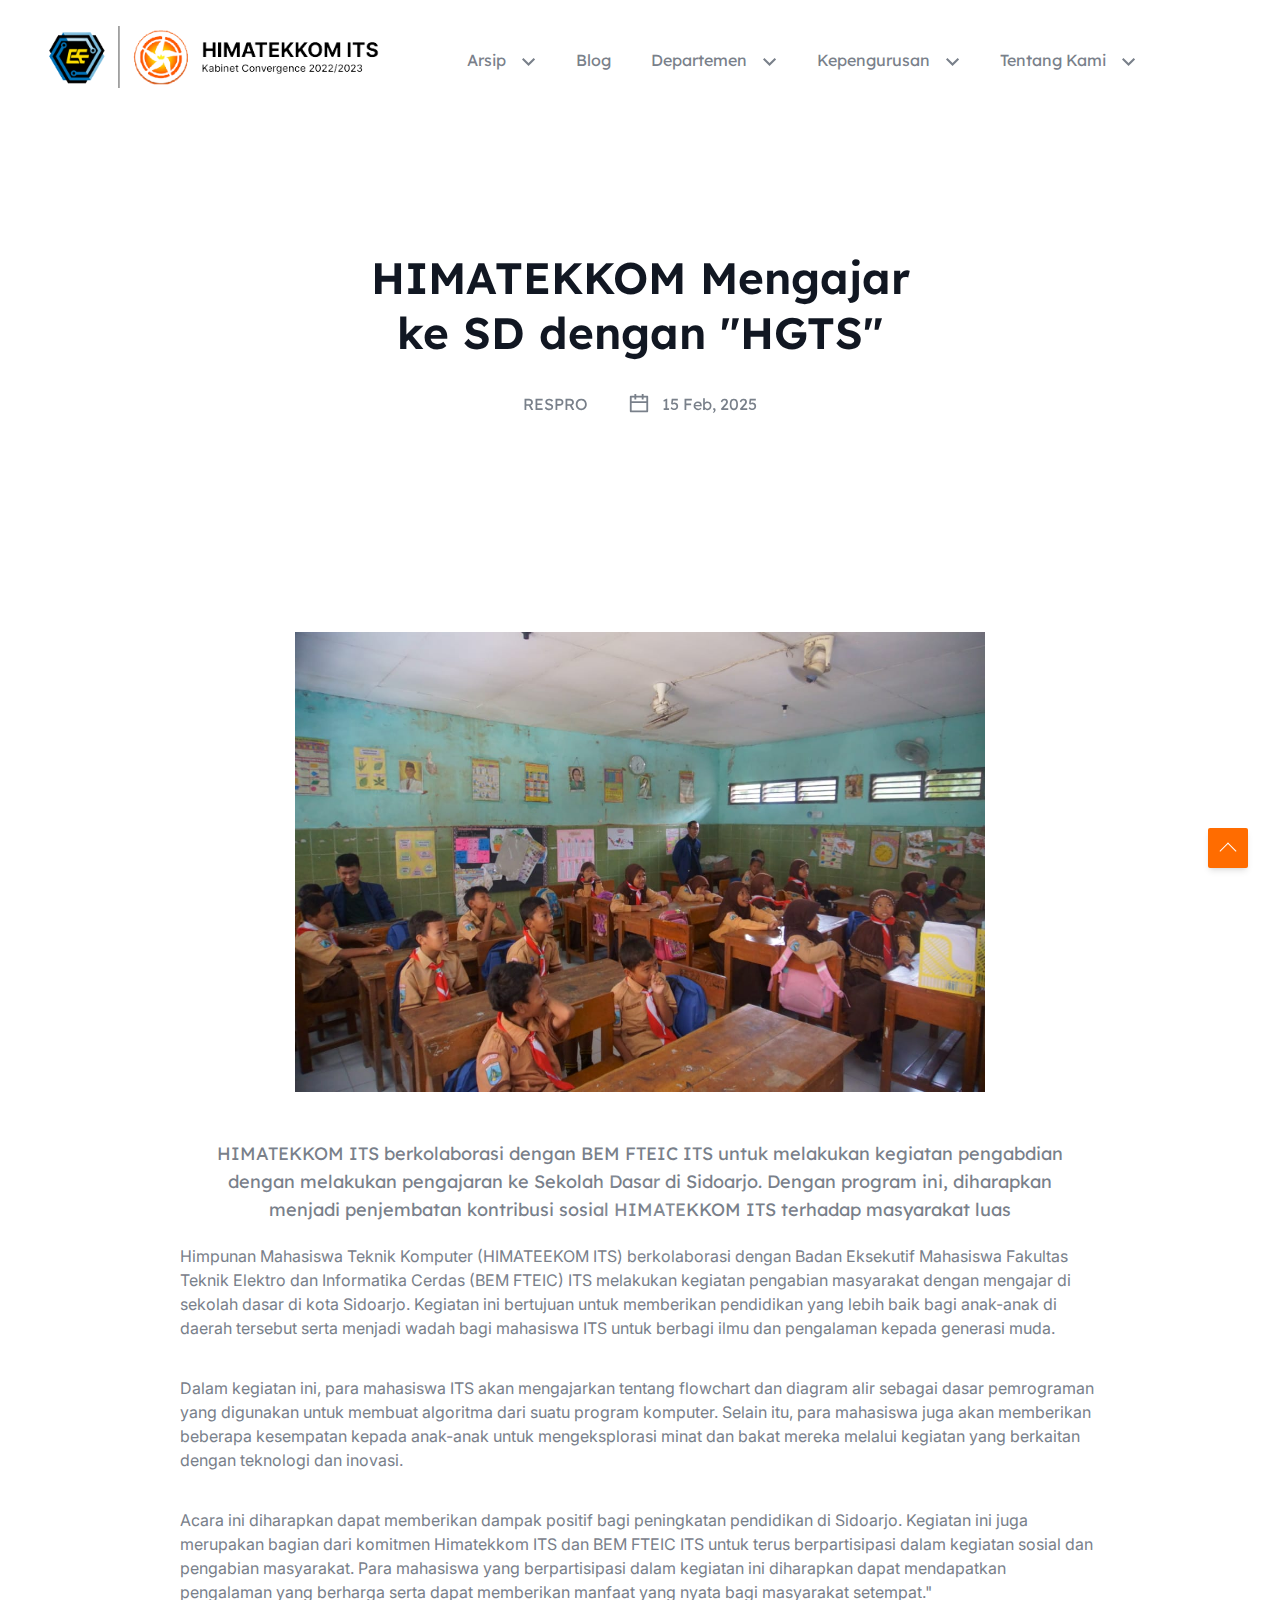
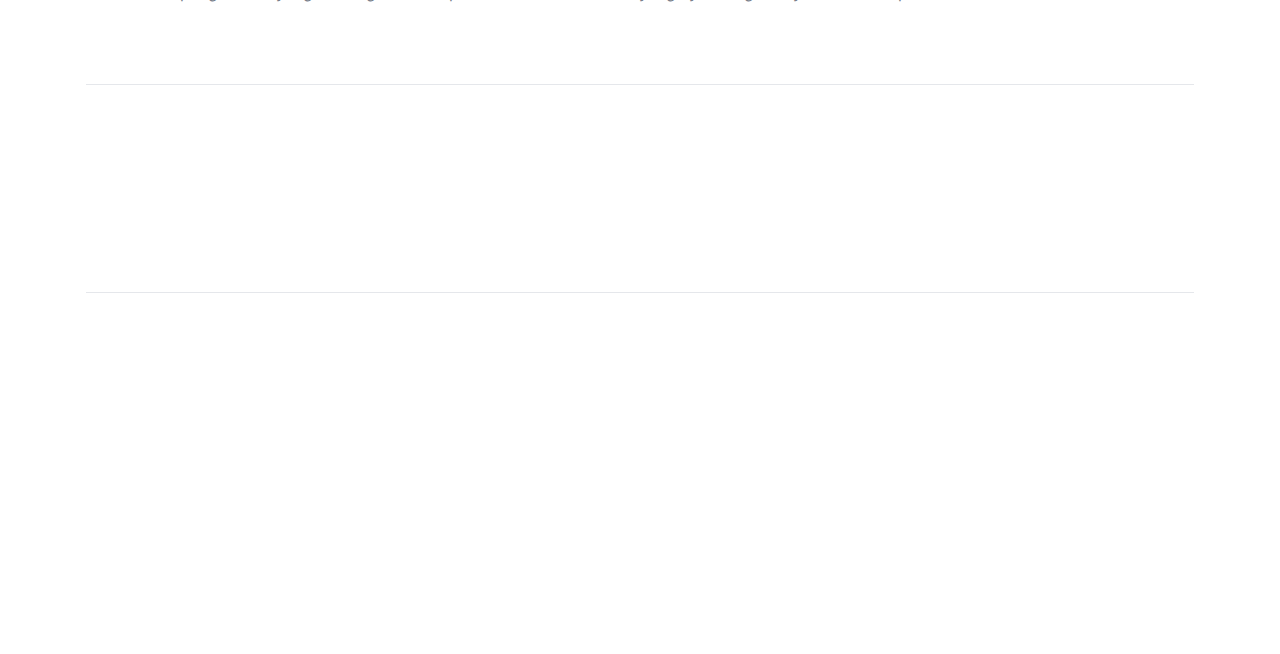
<file: blog/contoh-blog.html>
<!DOCTYPE html>
<html lang="en" class=""><head><meta http-equiv="Content-Type" content="text/html; charset=UTF-8">
<meta http-equiv="X-UA-Compatible" content="IE=edge">
<meta name="viewport" content="width=device-width, initial-scale=1.0">
<title>HIMATEKKOM ITS</title>

<link rel="shortcut icon" href="https://arek.its.ac.id/himatekkom/assets/biglogo.svg" type="image/x-icon">

<link rel="stylesheet" href="./contoh-blog_files/tiny-slider.css">
<link rel="stylesheet" href="./contoh-blog_files/animate.css">
<link rel="stylesheet" href="./contoh-blog_files/tailwind.css">
<style></style>


</head>




<body class="dark:a0" data-new-gr-c-s-check-loaded="14.1093.0" data-gr-ext-installed="">

  <header class="header a1 a2 a3 a4">
    <div class="a5 a4 a6 a7 lg:a8 lg:a9 lg:a7 xl:aa 2xl:ab">
    <div class="ac ad[99] ae[250px] lg:a4 xl:ae[350px]">
    <a href="../index.html" class="af">
    <img src="./contoh-blog_files/header-Logo2x-removebg-preview.png" alt="logo" class="ag ah dark:ai">
    <img src="./contoh-blog_files/header-Logo2x-removebg-preview.png" alt="logo" class="ah dark:ag">
    </a>
    </div>
    <div class="menu-wrapper aj a2 a3 ak al a4 am an ao dark:a0 lg:ap lg:aq lg:a5 lg:ar lg:as lg:at lg:au lg:av dark:lg:at">
    <div class="a4 aw lg:jk">
    <nav>
    <ul class="navbar a5 ax a9 am ay az lg:aA lg:a4f lg:aB lg:aC">
    
    
      <div class="aJ ac">
        <a href="../arsip/arsip.html" class="aE aF aG">Arsip</a>
        <li class="submenu-item aJ ac">
          <a
            href="javascript:void(0)"
            class="submenu-taggler aD a9 am az aE aF aG hover:aH dark:hover:aI"
          >
            <span class="aK">
              <svg
                width="14"
                height="8"
                viewBox="0 0 14 8"
                class="aL"
              >
                <path
                  d="M6.54564 5.09128L11.6369 0L13.0913 1.45436L6.54564 8L0 1.45436L1.45436 0L6.54564 5.09128Z"
                ></path>
              </svg>
            </span>
          </a>
          <ul
            class="submenu ag ay aM aN aO lg:aP lg:a1 lg:aQ[120%] lg:ai lg:aR[250px] lg:aS lg:aT lg:an lg:aU lg:aV lg:aW lg:aX lg:group-hover:ap lg:group-hover:aY lg:group-hover:av dark:lg:aZ dark:lg:a_[#2C3443]"
          >
            <li>
              <a
                href="https://docs.google.com/forms/d/e/1FAIpQLSdRJ2KMmpcdTaLW8PWnchHiUB0H3VpP5hA4xFV-QOVe0Ek9uw/viewform"
                class="aD a9 am az aE aF aG hover:aH dark:hover:aI"
              >
                Form Pendataan
              </a>
            </li>
    
            <li>
              <a
                href="javascript:void(0)"
                class="aD a9 am az aE aF aG hover:aH dark:hover:aI"
              >
                Grup Perwalian
              </a>
            </li>
    
            <li>
              <a
                href="javascript:void(0)"
                class="aD a9 am az aE aF aG hover:aH dark:hover:aI"
              >
                Beasiswa
              </a>
            </li>
    
            <li>
              <a
                href="https://drive.google.com/drive/u/0/folders/1hmGtmxOjHad9CYDwvtZ7vYOkSqpaVDK3"
                class="aD a9 am az aE aF aG hover:aH dark:hover:aI"
              >
                Soal Ujian
              </a>
            </li>
    
            <li>
              <a
                href="javascript:void(0)"
                class="aD a9 am az aE aF aG hover:aH dark:hover:aI"
              >
                Dokumentasi
              </a>
            </li>
    
            <li>
              <a
                href="javascript:void(0)"
                class="aD a9 am az aE aF aG hover:aH dark:hover:aI"
              >
                Template Laporan KP
              </a>
            </li>
          </ul>
        </li>
      </div>
    
      <li>
        <a
          href="blog.html"
          class="aD a9 am az aE aF aG hover:aH dark:hover:aI"
        >
          Blog
        </a>
      </li>
    
      <div class="aJ ac">
        <a href="../departemen/departemen.html" class="aE aF aG"
          >Departemen</a
        >
    
        <li class="submenu-item aJ ac">
          <a
            href="javascript:void(0)"
            class="submenu-taggler aD a9 am az aE aF aG hover:aH dark:hover:aI"
          >
            <span class="aK">
              <svg
                width="14"
                height="8"
                viewBox="0 0 14 8"
                class="aL"
              >
                <path
                  d="M6.54564 5.09128L11.6369 0L13.0913 1.45436L6.54564 8L0 1.45436L1.45436 0L6.54564 5.09128Z"
                ></path>
              </svg>
            </span>
          </a>
          <ul
            class="submenu ay aM aN aO lg:aP lg:a1 lg:aQ[120%] lg:ai lg:aR[350px] lg:aS lg:aT lg:an lg:aU lg:aV lg:aW lg:aX lg:group-hover:ap lg:group-hover:aY lg:group-hover:av dark:lg:aZ dark:lg:a_[#2C3443] ag"
          >
            <li>
              <a
                href="../departemen/teb/teb.html"
                class="aD a9 am aW aE aF aG hover:aH dark:hover:aI"
              >
                The Executive Board (TEB)
              </a>
            </li>
            <li>
              <a
                href="../departemen/interfair/interfair.html"
                class="aD a9 am aW aE aF aG hover:aH dark:hover:aI"
                >Internal Affairs (INTERFAIR)
              </a>
            </li>
            <li>
              <a
                href="../departemen/respro/respro.html"
                class="aD a9 am aW aE aF aG hover:aH dark:hover:aI"
              >
                Research and Profession (RESPRO)
              </a>
            </li>
            <li>
              <a
                href="../departemen/hrd/hrd.html"
                class="aD a9 am aW aE aF aG hover:aH dark:hover:aI"
                >Human Resource Development (HRD)
              </a>
            </li>
            <li>
              <a
                href="../departemen/studfare/studfare.html"
                class="aD a9 am aW aE aF aG hover:aH dark:hover:aI"
                >Student Welfare (STUDFARE)
              </a>
            </li>
            <li>
              <a
                href="../departemen/enpr/enpr.html"
                class="aD a9 am aW aE aF aG hover:aH dark:hover:aI"
                >Entrepreneurship (ENPR)
              </a>
            </li>
          </ul>
        </li>
      </div>
    
      <div class="aJ ac">
        <a href="../kepengurusan/kepengurusan.html" class="aE aF aG"
          >Kepengurusan</a> 
      <li class="submenu-item aJ ac">
        <a
          href="javascript:void(0)"
          class="submenu-taggler aD a9 am az aE aF aG hover:aH dark:hover:aI"
        >
          
          <span class="aK">
            <svg width="14" height="8" viewBox="0 0 14 8" class="aL">
              <path
                d="M6.54564 5.09128L11.6369 0L13.0913 1.45436L6.54564 8L0 1.45436L1.45436 0L6.54564 5.09128Z"
              ></path>
            </svg>
          </span>
        </a>
        <ul
          class="submenu ag ay aM aN aO lg:aP lg:a1 lg:aQ[120%] lg:ai lg:aR[180px] lg:aS lg:aT lg:an lg:aU lg:aV lg:aW lg:aX lg:group-hover:ap lg:group-hover:aY lg:group-hover:av dark:lg:aZ dark:lg:a_[#2C3443]"
        >
          <li>
            <a
              href="../kepengurusan/kepengurusan.html#jump-visi"
              class="aD a9 am az aE aF aG hover:aH dark:hover:aI"
            >
              Visi dan Misi
            </a>
          </li>
          <li>
            <a
              href="../kepengurusan/kepengurusan.html#jump-pengurus"
              class="aD a9 am az aE aF aG hover:aH dark:hover:aI"
            >
              Pengurus
            </a>
          </li>
        </ul>
      </li>
    </div>
    
    
    
    <div class="aJ ac">
      <a href="../tentangkami/tentangkami.html" class="aE aF aG"
        >Tentang Kami</a> 
      <li class="submenu-item aJ ac">
        <a
          href="javascript:void(0)"
          class="submenu-taggler aD a9 am az aE aF aG hover:aH dark:hover:aI"
        >
         
          <span class="aK">
            <svg width="14" height="8" viewBox="0 0 14 8" class="aL">
              <path
                d="M6.54564 5.09128L11.6369 0L13.0913 1.45436L6.54564 8L0 1.45436L1.45436 0L6.54564 5.09128Z"
              ></path>
            </svg>
          </span>
        </a>
        <ul
          class="submenu ag ay aM aN aO lg:aP lg:a1 lg:aQ[120%] lg:ai lg:aR[180px] lg:aS lg:aT lg:an lg:aU lg:aV lg:aW lg:aX lg:group-hover:ap lg:group-hover:aY lg:group-hover:av dark:lg:aZ dark:lg:a_[#2C3443]"
        >
          <li>
            <a
              href="h./tentangkami/tentangkami.html"
              class="aD a9 am az aE aF aG hover:aH dark:hover:aI"
            >
              Sejarah
            </a>
          </li>
          <li>
            <a
              href="../tentangkami/tentangkami.html#jump-kontak"
              class="aD a9 am az aE aF aG hover:aH dark:hover:aI"
            >
              Kontak
            </a>
          </li>
        </ul>
      </li>
    </div>
    
    
    
    </ul>
    </nav>
    </div>
    
    </div>
    <div class="a1 a1a/2 a1b ak a5 a1c/2 a9 lg:aq lg:a1d">
    <label for="darkToggler" class="a1e dark:a1f z-40 ac a5 a1g a1h a1i a9 am a1j a1k dark:aI md:a1l md:a1m">
    <input type="checkbox" name="darkToggler" id="darkToggler" class="a1n" aria-label="darkToggler">
    
    <svg viewBox="0 0 25 24" fill="none" xmlns="http://www.w3.org/2000/svg" class="ag a1o a1p dark:ai md:a1r md:a1s">
    <mask id="path-1-inside-1_977:1934" fill="white">
    <path d="M12.0508 16.5C10.8573 16.5 9.71271 16.0259 8.8688 15.182C8.02489 14.3381 7.55078 13.1935 7.55078 12C7.55078 10.8065 8.02489 9.66193 8.8688 8.81802C9.71271 7.97411 10.8573 7.5 12.0508 7.5C13.2443 7.5 14.3888 7.97411 15.2328 8.81802C16.0767 9.66193 16.5508 10.8065 16.5508 12C16.5508 13.1935 16.0767 14.3381 15.2328 15.182C14.3888 16.0259 13.2443 16.5 12.0508 16.5ZM12.0508 18C13.6421 18 15.1682 17.3679 16.2934 16.2426C17.4186 15.1174 18.0508 13.5913 18.0508 12C18.0508 10.4087 17.4186 8.88258 16.2934 7.75736C15.1682 6.63214 13.6421 6 12.0508 6C10.4595 6 8.93336 6.63214 7.80814 7.75736C6.68292 8.88258 6.05078 10.4087 6.05078 12C6.05078 13.5913 6.68292 15.1174 7.80814 16.2426C8.93336 17.3679 10.4595 18 12.0508 18ZM12.0508 0C12.2497 0 12.4405 0.0790176 12.5811 0.21967C12.7218 0.360322 12.8008 0.551088 12.8008 0.75V3.75C12.8008 3.94891 12.7218 4.13968 12.5811 4.28033C12.4405 4.42098 12.2497 4.5 12.0508 4.5C11.8519 4.5 11.6611 4.42098 11.5205 4.28033C11.3798 4.13968 11.3008 3.94891 11.3008 3.75V0.75C11.3008 0.551088 11.3798 0.360322 11.5205 0.21967C11.6611 0.0790176 11.8519 0 12.0508 0V0ZM12.0508 19.5C12.2497 19.5 12.4405 19.579 12.5811 19.7197C12.7218 19.8603 12.8008 20.0511 12.8008 20.25V23.25C12.8008 23.4489 12.7218 23.6397 12.5811 23.7803C12.4405 23.921 12.2497 24 12.0508 24C11.8519 24 11.6611 23.921 11.5205 23.7803C11.3798 23.6397 11.3008 23.4489 11.3008 23.25V20.25C11.3008 20.0511 11.3798 19.8603 11.5205 19.7197C11.6611 19.579 11.8519 19.5 12.0508 19.5ZM24.0508 12C24.0508 12.1989 23.9718 12.3897 23.8311 12.5303C23.6905 12.671 23.4997 12.75 23.3008 12.75H20.3008C20.1019 12.75 19.9111 12.671 19.7705 12.5303C19.6298 12.3897 19.5508 12.1989 19.5508 12C19.5508 11.8011 19.6298 11.6103 19.7705 11.4697C19.9111 11.329 20.1019 11.25 20.3008 11.25H23.3008C23.4997 11.25 23.6905 11.329 23.8311 11.4697C23.9718 11.6103 24.0508 11.8011 24.0508 12ZM4.55078 12C4.55078 12.1989 4.47176 12.3897 4.33111 12.5303C4.19046 12.671 3.99969 12.75 3.80078 12.75H0.800781C0.601869 12.75 0.411103 12.671 0.270451 12.5303C0.129799 12.3897 0.0507813 12.1989 0.0507812 12C0.0507813 11.8011 0.129799 11.6103 0.270451 11.4697C0.411103 11.329 0.601869 11.25 0.800781 11.25H3.80078C3.99969 11.25 4.19046 11.329 4.33111 11.4697C4.47176 11.6103 4.55078 11.8011 4.55078 12ZM20.5363 3.5145C20.6769 3.65515 20.7559 3.84588 20.7559 4.04475C20.7559 4.24362 20.6769 4.43435 20.5363 4.575L18.4153 6.6975C18.3455 6.76713 18.2628 6.82235 18.1717 6.86C18.0806 6.89765 17.983 6.91699 17.8845 6.91692C17.6855 6.91678 17.4947 6.83758 17.354 6.69675C17.2844 6.62702 17.2292 6.54425 17.1915 6.45318C17.1539 6.36211 17.1345 6.26452 17.1346 6.16597C17.1348 5.96695 17.214 5.77613 17.3548 5.6355L19.4758 3.5145C19.6164 3.3739 19.8072 3.29491 20.006 3.29491C20.2049 3.29491 20.3956 3.3739 20.5363 3.5145ZM6.74678 17.304C6.88738 17.4446 6.96637 17.6354 6.96637 17.8342C6.96637 18.0331 6.88738 18.2239 6.74678 18.3645L4.62578 20.4855C4.48433 20.6221 4.29488 20.6977 4.09823 20.696C3.90158 20.6943 3.71347 20.6154 3.57442 20.4764C3.43536 20.3373 3.35648 20.1492 3.35478 19.9526C3.35307 19.7559 3.42866 19.5665 3.56528 19.425L5.68628 17.304C5.82693 17.1634 6.01766 17.0844 6.21653 17.0844C6.4154 17.0844 6.60614 17.1634 6.74678 17.304ZM20.5363 20.4855C20.3956 20.6261 20.2049 20.7051 20.006 20.7051C19.8072 20.7051 19.6164 20.6261 19.4758 20.4855L17.3548 18.3645C17.2182 18.223 17.1426 18.0336 17.1443 17.8369C17.146 17.6403 17.2249 17.4522 17.3639 17.3131C17.503 17.1741 17.6911 17.0952 17.8877 17.0935C18.0844 17.0918 18.2738 17.1674 18.4153 17.304L20.5363 19.425C20.6769 19.5656 20.7559 19.7564 20.7559 19.9552C20.7559 20.1541 20.6769 20.3449 20.5363 20.4855ZM6.74678 6.6975C6.60614 6.8381 6.4154 6.91709 6.21653 6.91709C6.01766 6.91709 5.82693 6.8381 5.68628 6.6975L3.56528 4.575C3.49365 4.50582 3.43651 4.42306 3.39721 4.33155C3.3579 4.24005 3.33721 4.14164 3.33634 4.04205C3.33548 3.94247 3.35445 3.84371 3.39216 3.75153C3.42988 3.65936 3.48557 3.57562 3.55598 3.5052C3.6264 3.43478 3.71014 3.37909 3.80232 3.34138C3.89449 3.30367 3.99325 3.2847 4.09283 3.28556C4.19242 3.28643 4.29083 3.30712 4.38233 3.34642C4.47384 3.38573 4.5566 3.44287 4.62578 3.5145L6.74678 5.6355C6.81663 5.70517 6.87204 5.78793 6.90985 5.87905C6.94766 5.97017 6.96712 6.06785 6.96712 6.1665C6.96712 6.26515 6.94766 6.36283 6.90985 6.45395C6.87204 6.54507 6.81663 6.62783 6.74678 6.6975Z"></path>
    </mask>
    <path d="M12.0508 16.5C10.8573 16.5 9.71271 16.0259 8.8688 15.182C8.02489 14.3381 7.55078 13.1935 7.55078 12C7.55078 10.8065 8.02489 9.66193 8.8688 8.81802C9.71271 7.97411 10.8573 7.5 12.0508 7.5C13.2443 7.5 14.3888 7.97411 15.2328 8.81802C16.0767 9.66193 16.5508 10.8065 16.5508 12C16.5508 13.1935 16.0767 14.3381 15.2328 15.182C14.3888 16.0259 13.2443 16.5 12.0508 16.5ZM12.0508 18C13.6421 18 15.1682 17.3679 16.2934 16.2426C17.4186 15.1174 18.0508 13.5913 18.0508 12C18.0508 10.4087 17.4186 8.88258 16.2934 7.75736C15.1682 6.63214 13.6421 6 12.0508 6C10.4595 6 8.93336 6.63214 7.80814 7.75736C6.68292 8.88258 6.05078 10.4087 6.05078 12C6.05078 13.5913 6.68292 15.1174 7.80814 16.2426C8.93336 17.3679 10.4595 18 12.0508 18ZM12.0508 0C12.2497 0 12.4405 0.0790176 12.5811 0.21967C12.7218 0.360322 12.8008 0.551088 12.8008 0.75V3.75C12.8008 3.94891 12.7218 4.13968 12.5811 4.28033C12.4405 4.42098 12.2497 4.5 12.0508 4.5C11.8519 4.5 11.6611 4.42098 11.5205 4.28033C11.3798 4.13968 11.3008 3.94891 11.3008 3.75V0.75C11.3008 0.551088 11.3798 0.360322 11.5205 0.21967C11.6611 0.0790176 11.8519 0 12.0508 0V0ZM12.0508 19.5C12.2497 19.5 12.4405 19.579 12.5811 19.7197C12.7218 19.8603 12.8008 20.0511 12.8008 20.25V23.25C12.8008 23.4489 12.7218 23.6397 12.5811 23.7803C12.4405 23.921 12.2497 24 12.0508 24C11.8519 24 11.6611 23.921 11.5205 23.7803C11.3798 23.6397 11.3008 23.4489 11.3008 23.25V20.25C11.3008 20.0511 11.3798 19.8603 11.5205 19.7197C11.6611 19.579 11.8519 19.5 12.0508 19.5ZM24.0508 12C24.0508 12.1989 23.9718 12.3897 23.8311 12.5303C23.6905 12.671 23.4997 12.75 23.3008 12.75H20.3008C20.1019 12.75 19.9111 12.671 19.7705 12.5303C19.6298 12.3897 19.5508 12.1989 19.5508 12C19.5508 11.8011 19.6298 11.6103 19.7705 11.4697C19.9111 11.329 20.1019 11.25 20.3008 11.25H23.3008C23.4997 11.25 23.6905 11.329 23.8311 11.4697C23.9718 11.6103 24.0508 11.8011 24.0508 12ZM4.55078 12C4.55078 12.1989 4.47176 12.3897 4.33111 12.5303C4.19046 12.671 3.99969 12.75 3.80078 12.75H0.800781C0.601869 12.75 0.411103 12.671 0.270451 12.5303C0.129799 12.3897 0.0507813 12.1989 0.0507812 12C0.0507813 11.8011 0.129799 11.6103 0.270451 11.4697C0.411103 11.329 0.601869 11.25 0.800781 11.25H3.80078C3.99969 11.25 4.19046 11.329 4.33111 11.4697C4.47176 11.6103 4.55078 11.8011 4.55078 12ZM20.5363 3.5145C20.6769 3.65515 20.7559 3.84588 20.7559 4.04475C20.7559 4.24362 20.6769 4.43435 20.5363 4.575L18.4153 6.6975C18.3455 6.76713 18.2628 6.82235 18.1717 6.86C18.0806 6.89765 17.983 6.91699 17.8845 6.91692C17.6855 6.91678 17.4947 6.83758 17.354 6.69675C17.2844 6.62702 17.2292 6.54425 17.1915 6.45318C17.1539 6.36211 17.1345 6.26452 17.1346 6.16597C17.1348 5.96695 17.214 5.77613 17.3548 5.6355L19.4758 3.5145C19.6164 3.3739 19.8072 3.29491 20.006 3.29491C20.2049 3.29491 20.3956 3.3739 20.5363 3.5145ZM6.74678 17.304C6.88738 17.4446 6.96637 17.6354 6.96637 17.8342C6.96637 18.0331 6.88738 18.2239 6.74678 18.3645L4.62578 20.4855C4.48433 20.6221 4.29488 20.6977 4.09823 20.696C3.90158 20.6943 3.71347 20.6154 3.57442 20.4764C3.43536 20.3373 3.35648 20.1492 3.35478 19.9526C3.35307 19.7559 3.42866 19.5665 3.56528 19.425L5.68628 17.304C5.82693 17.1634 6.01766 17.0844 6.21653 17.0844C6.4154 17.0844 6.60614 17.1634 6.74678 17.304ZM20.5363 20.4855C20.3956 20.6261 20.2049 20.7051 20.006 20.7051C19.8072 20.7051 19.6164 20.6261 19.4758 20.4855L17.3548 18.3645C17.2182 18.223 17.1426 18.0336 17.1443 17.8369C17.146 17.6403 17.2249 17.4522 17.3639 17.3131C17.503 17.1741 17.6911 17.0952 17.8877 17.0935C18.0844 17.0918 18.2738 17.1674 18.4153 17.304L20.5363 19.425C20.6769 19.5656 20.7559 19.7564 20.7559 19.9552C20.7559 20.1541 20.6769 20.3449 20.5363 20.4855ZM6.74678 6.6975C6.60614 6.8381 6.4154 6.91709 6.21653 6.91709C6.01766 6.91709 5.82693 6.8381 5.68628 6.6975L3.56528 4.575C3.49365 4.50582 3.43651 4.42306 3.39721 4.33155C3.3579 4.24005 3.33721 4.14164 3.33634 4.04205C3.33548 3.94247 3.35445 3.84371 3.39216 3.75153C3.42988 3.65936 3.48557 3.57562 3.55598 3.5052C3.6264 3.43478 3.71014 3.37909 3.80232 3.34138C3.89449 3.30367 3.99325 3.2847 4.09283 3.28556C4.19242 3.28643 4.29083 3.30712 4.38233 3.34642C4.47384 3.38573 4.5566 3.44287 4.62578 3.5145L6.74678 5.6355C6.81663 5.70517 6.87204 5.78793 6.90985 5.87905C6.94766 5.97017 6.96712 6.06785 6.96712 6.1665C6.96712 6.26515 6.94766 6.36283 6.90985 6.45395C6.87204 6.54507 6.81663 6.62783 6.74678 6.6975Z" fill="black" stroke="white" stroke-width="2" mask="url(#path-1-inside-1_977:1934)"></path>
    </svg>
    </label>
    <button class="menu-toggler ac ak a1t dark:aI lg:ag">
    <svg width="28" height="28" viewBox="0 0 28 28" class="cross aL ag">
    <path d="M14.0002 11.8226L21.6228 4.20001L23.8002 6.37745L16.1776 14L23.8002 21.6226L21.6228 23.8L14.0002 16.1774L6.37763 23.8L4.2002 21.6226L11.8228 14L4.2002 6.37745L6.37763 4.20001L14.0002 11.8226Z"></path>
    </svg>
    <svg width="22" height="22" viewBox="0 0 22 22" class="menu aL">
    <path d="M2.75 3.66666H19.25V5.49999H2.75V3.66666ZM2.75 10.0833H19.25V11.9167H2.75V10.0833ZM2.75 16.5H19.25V18.3333H2.75V16.5Z"></path>
    </svg>
    </button>
    </div>
    
    
    
    </div>
    </header>


<section class="a1u[130px]">
<div class="wow fadeInUp ac a2w a2x a2y a2z a2A lg:a1N[120px]" data-wow-delay=".2s" style="background-image: url(&quot;&quot;); visibility: visible;" https:="" www.its.ac.id="" komputer="" wp-content="" uploads="" sites="">
<div class="a1 a2 a3 a2w a2a a4 a2x a2y a2B a2C" style="background-image: url(&#39;https://www.its.ac.id/komputer/wp-content/uploads/sites/28/2022/12/hima-1-2.jpeg&#39;)"></div>

<div class="a1v xl:a1w">
<div class="a1B ae[580px] az">
<h1 class="a1E aE a1J a1G a1t dark:aI md:a1F[44px] md:a2E">HIMATEKKOM Mengajar ke SD dengan "HGTS"
</h1>
<div class="a2F a5 a6 a9 am">
<div class="a5 a9 a7">

<p class="aE aF aG dark:aI">RESPRO
</p>
</div>
<div class="a5 a9 a7">
<span class="a2H aG dark:aI">
<svg width="22" height="22" viewBox="0 0 22 22" class="aL">
<path d="M15.5835 2.75H19.2502C19.4933 2.75 19.7264 2.84657 19.8983 3.01848C20.0703 3.19039 20.1668 3.42355 20.1668 3.66666V18.3333C20.1668 18.5764 20.0703 18.8096 19.8983 18.9815C19.7264 19.1534 19.4933 19.25 19.2502 19.25H2.75016C2.50705 19.25 2.27389 19.1534 2.10198 18.9815C1.93007 18.8096 1.8335 18.5764 1.8335 18.3333V3.66666C1.8335 3.42355 1.93007 3.19039 2.10198 3.01848C2.27389 2.84657 2.50705 2.75 2.75016 2.75H6.41683V0.916664H8.25016V2.75H13.7502V0.916664H15.5835V2.75ZM13.7502 4.58333H8.25016V6.41666H6.41683V4.58333H3.66683V8.25H18.3335V4.58333H15.5835V6.41666H13.7502V4.58333ZM18.3335 10.0833H3.66683V17.4167H18.3335V10.0833Z"></path>
</svg>
</span>
<p class="aE aF aG dark:aI">
15 Feb, 2025
</p>
</div>

</div>
</div>
</div>
</div>
<div class="a1v a2I xl:a1w">
<div class="a1x dark:a1z[#2E333D]">


<div class="wow fadeInUp a1B ae[920px]" data-wow-delay=".2s" style="visibility: visible;">
<div class="wow fadeInUp a1B a2J ae[1150px]" data-wow-delay=".2s" style="visibility: visible;justify-content: center;display: flex;">
<img src="./contoh-blog_files/hima-2-2.jpeg" alt="blog-details" class="" style="max-width: 75%;">
</div>


<div class="ac a1B ae[850px]">
<span class="a1 a2 a2L/2 a2M/2">
<svg width="120" height="120" viewBox="0 0 120 120" fill="none" xmlns="http://www.w3.org/2000/svg">
<path d="M22.915 86.6049C17.765 81.1349 15 74.9999 15 65.0549C15 47.555 27.285 31.87 45.15 24.115L49.615 31.005C32.94 40.025 29.68 51.73 28.38 59.1099C31.065 57.7199 34.58 57.2349 38.025 57.5549C47.045 58.3899 54.155 65.7949 54.155 74.9999C54.155 79.6412 52.3113 84.0924 49.0294 87.3743C45.7475 90.6562 41.2963 92.4999 36.655 92.4999C31.29 92.4999 26.16 90.0499 22.915 86.6049ZM72.915 86.6049C67.765 81.1349 65 74.9999 65 65.0549C65 47.555 77.285 31.87 95.15 24.115L99.615 31.005C82.94 40.025 79.68 51.73 78.38 59.1099C81.065 57.7199 84.58 57.2349 88.025 57.5549C97.045 58.3899 104.155 65.7949 104.155 74.9999C104.155 79.6412 102.311 84.0924 99.0294 87.3743C95.7475 90.6562 91.2963 92.4999 86.655 92.4999C81.29 92.4999 76.16 90.0499 72.915 86.6049Z" fill="white" fill-opacity="0.08"></path>
</svg>
</span>
<p class="a1I az aE a2N aG">HIMATEKKOM ITS berkolaborasi dengan BEM FTEIC ITS untuk melakukan kegiatan pengabdian dengan melakukan pengajaran ke Sekolah Dasar di Sidoarjo. Dengan program ini, diharapkan menjadi penjembatan kontribusi sosial HIMATEKKOM ITS terhadap masyarakat luas  
</p>

</div>
<p class="a1X aF aG">Himpunan Mahasiswa Teknik Komputer (HIMATEEKOM ITS) berkolaborasi dengan Badan Eksekutif Mahasiswa Fakultas Teknik Elektro dan Informatika Cerdas (BEM FTEIC) ITS melakukan kegiatan pengabian masyarakat dengan mengajar di sekolah dasar di kota Sidoarjo. Kegiatan ini bertujuan untuk memberikan pendidikan yang lebih baik bagi anak-anak di daerah tersebut serta menjadi wadah bagi mahasiswa ITS untuk berbagi ilmu dan pengalaman kepada generasi muda.
</p>
<p class="a1X aF aG">Dalam kegiatan ini, para mahasiswa ITS akan mengajarkan tentang flowchart dan diagram alir sebagai dasar pemrograman yang digunakan untuk membuat algoritma dari suatu program komputer. Selain itu, para mahasiswa juga akan memberikan beberapa kesempatan kepada anak-anak untuk mengeksplorasi minat dan bakat mereka melalui kegiatan yang berkaitan dengan teknologi dan inovasi.
</p><p class="a1U aF aG">Acara ini diharapkan dapat memberikan dampak positif bagi peningkatan pendidikan di Sidoarjo. Kegiatan ini juga merupakan bagian dari komitmen Himatekkom ITS dan BEM FTEIC ITS untuk terus berpartisipasi dalam kegiatan sosial dan pengabian masyarakat. Para mahasiswa yang berpartisipasi dalam kegiatan ini diharapkan dapat mendapatkan pengalaman yang berharga serta dapat memberikan manfaat yang nyata bagi masyarakat setempat."
</p>
</div>

</div>
</div>
</section>


<section id="blog" class="lg:a1u">
<div class="a1v xl:a1w">





</div>
</section>




<section id="cta" class="lg:a1u">
<div class="a1v xl:a1w">
<div class="wow fadeInUp ac a2T a2x a2y a1N[60px] aa a3U dark:a3V sm:a33[70px]" data-wow-delay=".2s" style="visibility: visible; animation-delay: 0.2s; animation-name: none;">
<div class="a1 a2 a3 a2D a2a a4 a2x a2y a3n dark:a3o" style="background-image: url(&#39;./blog_files/NoisePattern.svg&#39;)"></div>

<div class="a1R a5 a6 a9">
<div class="a4 a1v lg:a1W/3">
<div class="a1B a1M ae[550px] az lg:a3a lg:a2g lg:aW">
<h2 class="a2W aE a2Z a1G a2E a1t dark:aI sm:a1F[38px]">
Kritik dan Saran
</h2>
<p class="aF aG">
Beri kritik dan saran dengan mengisi form feedback</p>
</div>
</div>
<div class="a4 a1v lg:a1S/3">
<div class="az lg:a2j">
<a href="javascript:void(0)" class="aD a9 aS a16 a1N[14px] aU aE aF aI hover:a19">
Form Feedback</a>
</div>
</div>
</div>
</div>

<div class="a4 a1x dark:a1z[#2E333D]">

</div>


</div>




</section>






<footer
class="wow fadeInUp a1P sm:a1Q"
data-wow-delay=".2s"
style="visibility: visible; animation-delay: 0.2s; animation-name: fadeInUp;"
>
<div class="a1v xl:a1w">
  <div class="a1R a5 a6 md:kulpot lg:jueven">
    <div class="a4 a1v sm:a1S/2 md:a1p/12 lg:jinj xl:baop">
      <div class="a1U">
        <p class="">
          <b>Himpunan Mahasiswa Teknik Komputer ITS</b>
        </p>

        <p class="">Departemen Teknik Komputer, Kampus Sukolilo</p>

        <p class="">Institut Teknologi Sepuluh Nopember</p>

        <p class="">Surabaya, 60111, Jawa Timur</p>

        <p class="a1M aF">Email : himatekkom.its@gmail.com</p>
      </div>
    </div>
    <div class="a1S/2 a1v md:a1T/12 lg:a1T/12 xl:a1W/12">
      <div class="a1U">
        <h3 class="a1X aE a1Y a1K a1t dark:aI">Kontak</h3>

        <div class="a5 a9 a12">
          <a href="https://www.instagram.com/himatekkomits" name="social-link" aria-label="social-link" class="aG hover:aH dark:hover:aI">
            <svg width="24" height="24" viewBox="0 0 24 24" class="aL" style="
fill: purple;
">
              <svg xmlns="http://www.w3.org/2000/svg" viewBox="0 0 448 512">
                <!--! Font Awesome Pro 6.2.1 by @fontawesome - https://fontawesome.com License - https://fontawesome.com/license (Commercial License) Copyright 2022 Fonticons, Inc. -->
                <path d="M224.1 141c-63.6 0-114.9 51.3-114.9 114.9s51.3 114.9 114.9 114.9S339 319.5 339 255.9 287.7 141 224.1 141zm0 189.6c-41.1 0-74.7-33.5-74.7-74.7s33.5-74.7 74.7-74.7 74.7 33.5 74.7 74.7-33.6 74.7-74.7 74.7zm146.4-194.3c0 14.9-12 26.8-26.8 26.8-14.9 0-26.8-12-26.8-26.8s12-26.8 26.8-26.8 26.8 12 26.8 26.8zm76.1 27.2c-1.7-35.9-9.9-67.7-36.2-93.9-26.2-26.2-58-34.4-93.9-36.2-37-2.1-147.9-2.1-184.9 0-35.8 1.7-67.6 9.9-93.9 36.1s-34.4 58-36.2 93.9c-2.1 37-2.1 147.9 0 184.9 1.7 35.9 9.9 67.7 36.2 93.9s58 34.4 93.9 36.2c37 2.1 147.9 2.1 184.9 0 35.9-1.7 67.7-9.9 93.9-36.2 26.2-26.2 34.4-58 36.2-93.9 2.1-37 2.1-147.8 0-184.8zM398.8 388c-7.8 19.6-22.9 34.7-42.6 42.6-29.5 11.7-99.5 9-132.1 9s-102.7 2.6-132.1-9c-19.6-7.8-34.7-22.9-42.6-42.6-11.7-29.5-9-99.5-9-132.1s-2.6-102.7 9-132.1c7.8-19.6 22.9-34.7 42.6-42.6 29.5-11.7 99.5-9 132.1-9s102.7-2.6 132.1 9c19.6 7.8 34.7 22.9 42.6 42.6 11.7 29.5 9 99.5 9 132.1s2.7 102.7-9 132.1z"></path>
              </svg>
            </svg>
          </a>

          <a href="https://page.line.me/?liff.state=%3FaccountId%3D499lotpn%26openerPlatform%3Dnative%26openerKey%3Dhome%253Arecommend" name="social-link" aria-label="social-link" class="aG hover:aH dark:hover:aI">
            <svg width="24" height="24" viewBox="0 0 24 24" class="aL" style="
fill: green;
">
              <svg xmlns="http://www.w3.org/2000/svg" viewBox="0 0 448 512">
                <!--! Font Awesome Pro 6.2.1 by @fontawesome - https://fontawesome.com License - https://fontawesome.com/license (Commercial License) Copyright 2022 Fonticons, Inc. -->
                <path d="M272.1 204.2v71.1c0 1.8-1.4 3.2-3.2 3.2h-11.4c-1.1 0-2.1-.6-2.6-1.3l-32.6-44v42.2c0 1.8-1.4 3.2-3.2 3.2h-11.4c-1.8 0-3.2-1.4-3.2-3.2v-71.1c0-1.8 1.4-3.2 3.2-3.2H219c1 0 2.1.5 2.6 1.4l32.6 44v-42.2c0-1.8 1.4-3.2 3.2-3.2h11.4c1.8-.1 3.3 1.4 3.3 3.1zm-82-3.2h-11.4c-1.8 0-3.2 1.4-3.2 3.2v71.1c0 1.8 1.4 3.2 3.2 3.2h11.4c1.8 0 3.2-1.4 3.2-3.2v-71.1c0-1.7-1.4-3.2-3.2-3.2zm-27.5 59.6h-31.1v-56.4c0-1.8-1.4-3.2-3.2-3.2h-11.4c-1.8 0-3.2 1.4-3.2 3.2v71.1c0 .9.3 1.6.9 2.2.6.5 1.3.9 2.2.9h45.7c1.8 0 3.2-1.4 3.2-3.2v-11.4c0-1.7-1.4-3.2-3.1-3.2zM332.1 201h-45.7c-1.7 0-3.2 1.4-3.2 3.2v71.1c0 1.7 1.4 3.2 3.2 3.2h45.7c1.8 0 3.2-1.4 3.2-3.2v-11.4c0-1.8-1.4-3.2-3.2-3.2H301v-12h31.1c1.8 0 3.2-1.4 3.2-3.2V234c0-1.8-1.4-3.2-3.2-3.2H301v-12h31.1c1.8 0 3.2-1.4 3.2-3.2v-11.4c-.1-1.7-1.5-3.2-3.2-3.2zM448 113.7V399c-.1 44.8-36.8 81.1-81.7 81H81c-44.8-.1-81.1-36.9-81-81.7V113c.1-44.8 36.9-81.1 81.7-81H367c44.8.1 81.1 36.8 81 81.7zm-61.6 122.6c0-73-73.2-132.4-163.1-132.4-89.9 0-163.1 59.4-163.1 132.4 0 65.4 58 120.2 136.4 130.6 19.1 4.1 16.9 11.1 12.6 36.8-.7 4.1-3.3 16.1 14.1 8.8 17.4-7.3 93.9-55.3 128.2-94.7 23.6-26 34.9-52.3 34.9-81.5z"></path>
              </svg>
            </svg>
          </a>


          <a href="https://www.youtube.com/@himatekkomits5803" name="social-link" aria-label="social-link" class="aG hover:aH dark:hover:aI">
            <svg width="24" height="24" viewBox="0 0 24 24" class="aL" style="fill: red;">
              <svg xmlns="http://www.w3.org/2000/svg" viewBox="0 0 576 512">
                <!--! Font Awesome Pro 6.2.1 by @fontawesome - https://fontawesome.com License - https://fontawesome.com/license (Commercial License) Copyright 2022 Fonticons, Inc. -->
                <path d="M549.655 124.083c-6.281-23.65-24.787-42.276-48.284-48.597C458.781 64 288 64 288 64S117.22 64 74.629 75.486c-23.497 6.322-42.003 24.947-48.284 48.597-11.412 42.867-11.412 132.305-11.412 132.305s0 89.438 11.412 132.305c6.281 23.65 24.787 41.5 48.284 47.821C117.22 448 288 448 288 448s170.78 0 213.371-11.486c23.497-6.321 42.003-24.171 48.284-47.821 11.412-42.867 11.412-132.305 11.412-132.305s0-89.438-11.412-132.305zm-317.51 213.508V175.185l142.739 81.205-142.739 81.201z"></path>
              </svg>
            </svg>
          </a>
          
        </div>

      </div>
    </div>
  </div>
  <div class="dark:a1z[#2E333D] md:a2d">
    <div class="a1R a5 a6 a2e md:a2f">
      <div class="a4 a1v md:a1S/2 lg:a1W/3">
        <div
          class="a1I a5 a9 am a12 a1x aV dark:a1z[#2E333D] md:a2g md:as md:a2h md:a2i"
        >
          <p class="az aE aF aG lg:a2j">All Right Reserved</p>
        </div>
      </div>
      <div class="a4 a1v md:a1S/2 lg:a1S/3">
        <div>
          <p class="az aE aF aG lg:a2j hover:aH">
            <a href="https://uideck.com/">Theme by UIdeck </a>
          </p>
        </div>
      </div>
    </div>
  </div>
</div>
</footer>

<a href="javascript:void(0)" class="hover:a2k back-to-top aj a2l a2m a2n ad[999] ag a2o a2p a9 am a2q a16 aI a2r aN" style="display: flex;">
<span class="a2s[6px] a2t a1T a2u a2d a2c a2v"></span>
</a>


<script src="./contoh-blog_files/tiny-slider.js.download"></script>
<script src="./contoh-blog_files/typewriter.js.download"></script>
<script src="./contoh-blog_files/isotope.min.js.download"></script>
<script src="./contoh-blog_files/wow.min.js.download"></script>
<script src="./contoh-blog_files/main.js.download"></script>
<script>
      // section menu active
      function onScroll(event) {
        const sections = document.querySelectorAll(".menu-scroll");
        const scrollPos =
          window.pageYOffset ||
          document.documentElement.scrollTop ||
          document.body.scrollTop;

        for (let i = 0; i < sections.length; i++) {
          const currLink = sections[i];
          const val = currLink.getAttribute("href");
          const refElement = document.querySelector(val);
          const scrollTopMinus = scrollPos + 73;
          if (
            refElement.offsetTop <= scrollTopMinus &&
            refElement.offsetTop + refElement.offsetHeight > scrollTopMinus
          ) {
            document.querySelector(".menu-scroll").classList.remove("active");
            currLink.classList.add("active");
          } else {
            currLink.classList.remove("active");
          }
        }
      }

      window.document.addEventListener("scroll", onScroll);
      // ==== About Tabs
      const tabButtons = document.querySelectorAll(".tabButtons button");
      const tabPanels = document.querySelectorAll(".tabPanel");

      function showPanel(panelIndex) {
        tabButtons.forEach(function (node) {
          node.classList.remove(
            "aH",
            "a28",
            "dark:a28"
          );
        });
        tabButtons[panelIndex].classList.add(
          "aH",
          "dark:aI",
          "a28",
          "dark:a28"
        );
        tabPanels.forEach(function (node) {
          node.style.display = "none";
        });
        tabPanels[panelIndex].style.display = "flex";
      }
      showPanel(0);

      //========= testimonial
      tns({
        container: ".testimonial-active",
        items: 1,
        slideBy: "page",
        autoplay: false,
        mouseDrag: true,
        gutter: 0,
        nav: false,
        controlsText: [
          `<svg
            width="20"
            height="20"
            viewBox="0 0 20 20"
            class="aL"
          >
            <path
              d="M6.52329 10.8331L10.9933 15.3031L9.81496 16.4814L3.3333 9.99978L9.81496 3.51811L10.9933 4.69645L6.52329 9.16645L16.6666 9.16645L16.6666 10.8331L6.52329 10.8331Z"
              
            />
          </svg>`,
          `<svg
            width="20"
            height="20"
            viewBox="0 0 20 20"
            class="aL"
          >
            <path
              d="M13.4767 9.16689L9.00671 4.69689L10.185 3.51855L16.6667 10.0002L10.185 16.4819L9.00671 15.3036L13.4767 10.8336H3.33337V9.16689H13.4767Z"
              
            />
          </svg>`,
        ],
      });

      //============== isotope masonry js

      const elem = document.querySelector(".portfolio-grid");
      const iso = new Isotope(elem, {
        // options
        itemSelector: ".grid-item",
        masonry: {
          // use outer width of grid-sizer for columnWidth
          columnWidth: ".grid-sizer",
        },
      });

      const filterButtons = document.querySelectorAll(
        ".portfolio-btn-wrapper button"
      );
      filterButtons.forEach((e) =>
        e.addEventListener("click", () => {
          const filterValue = event.target.getAttribute("data-filter");
          iso.arrange({
            filter: filterValue,
          });
        })
      );

      //======= portfolio-btn active
      var elements = document.querySelectorAll(".portfolio-btn-wrapper button");
      for (var i = 0; i < elements.length; i++) {
        elements[i].onclick = function () {
          // remove class from sibling

          var el = elements[0];
          while (el) {
            if (el.tagName === "BUTTON") {
              //remove class
              el.classList.remove("active");
            }
            // pass to the new sibling
            el = el.nextSibling;
          }

          this.classList.add("active");
        };
      }
    </script>


<grammarly-desktop-integration data-grammarly-shadow-root="true"></grammarly-desktop-integration></body></html>
</file>
<file: arsip/arsip_files/tiny-slider.css>
.tns-outer{padding:0 !important}.tns-outer [hidden]{display:none !important}.tns-outer [aria-controls],.tns-outer [data-action]{cursor:pointer}.tns-slider{-webkit-transition:all 0s;-moz-transition:all 0s;transition:all 0s}.tns-slider>.tns-item{-webkit-box-sizing:border-box;-moz-box-sizing:border-box;box-sizing:border-box}.tns-horizontal.tns-subpixel{white-space:nowrap}.tns-horizontal.tns-subpixel>.tns-item{display:inline-block;vertical-align:top;white-space:normal}.tns-horizontal.tns-no-subpixel:after{content:'';display:table;clear:both}.tns-horizontal.tns-no-subpixel>.tns-item{float:left}.tns-horizontal.tns-carousel.tns-no-subpixel>.tns-item{margin-right:-100%}.tns-no-calc{position:relative;left:0}.tns-gallery{position:relative;left:0;min-height:1px}.tns-gallery>.tns-item{position:absolute;left:-100%;-webkit-transition:transform 0s, opacity 0s;-moz-transition:transform 0s, opacity 0s;transition:transform 0s, opacity 0s}.tns-gallery>.tns-slide-active{position:relative;left:auto !important}.tns-gallery>.tns-moving{-webkit-transition:all 0.25s;-moz-transition:all 0.25s;transition:all 0.25s}.tns-autowidth{display:inline-block}.tns-lazy-img{-webkit-transition:opacity 0.6s;-moz-transition:opacity 0.6s;transition:opacity 0.6s;opacity:0.6}.tns-lazy-img.tns-complete{opacity:1}.tns-ah{-webkit-transition:height 0s;-moz-transition:height 0s;transition:height 0s}.tns-ovh{overflow:hidden}.tns-visually-hidden{position:absolute;left:-10000em}.tns-transparent{opacity:0;visibility:hidden}.tns-fadeIn{opacity:1;filter:alpha(opacity=100);z-index:0}.tns-normal,.tns-fadeOut{opacity:0;filter:alpha(opacity=0);z-index:-1}.tns-vpfix{white-space:nowrap}.tns-vpfix>div,.tns-vpfix>li{display:inline-block}.tns-t-subp2{margin:0 auto;width:310px;position:relative;height:10px;overflow:hidden}.tns-t-ct{width:2333.3333333%;width:-webkit-calc(100% * 70 / 3);width:-moz-calc(100% * 70 / 3);width:calc(100% * 70 / 3);position:absolute;right:0}.tns-t-ct:after{content:'';display:table;clear:both}.tns-t-ct>div{width:1.4285714%;width:-webkit-calc(100% / 70);width:-moz-calc(100% / 70);width:calc(100% / 70);height:10px;float:left}

/*# sourceMappingURL=sourcemaps/tiny-slider.css.map */
</file>
<file: blog/contoh-blog_files/tiny-slider.css>
.tns-outer{padding:0 !important}.tns-outer [hidden]{display:none !important}.tns-outer [aria-controls],.tns-outer [data-action]{cursor:pointer}.tns-slider{-webkit-transition:all 0s;-moz-transition:all 0s;transition:all 0s}.tns-slider>.tns-item{-webkit-box-sizing:border-box;-moz-box-sizing:border-box;box-sizing:border-box}.tns-horizontal.tns-subpixel{white-space:nowrap}.tns-horizontal.tns-subpixel>.tns-item{display:inline-block;vertical-align:top;white-space:normal}.tns-horizontal.tns-no-subpixel:after{content:'';display:table;clear:both}.tns-horizontal.tns-no-subpixel>.tns-item{float:left}.tns-horizontal.tns-carousel.tns-no-subpixel>.tns-item{margin-right:-100%}.tns-no-calc{position:relative;left:0}.tns-gallery{position:relative;left:0;min-height:1px}.tns-gallery>.tns-item{position:absolute;left:-100%;-webkit-transition:transform 0s, opacity 0s;-moz-transition:transform 0s, opacity 0s;transition:transform 0s, opacity 0s}.tns-gallery>.tns-slide-active{position:relative;left:auto !important}.tns-gallery>.tns-moving{-webkit-transition:all 0.25s;-moz-transition:all 0.25s;transition:all 0.25s}.tns-autowidth{display:inline-block}.tns-lazy-img{-webkit-transition:opacity 0.6s;-moz-transition:opacity 0.6s;transition:opacity 0.6s;opacity:0.6}.tns-lazy-img.tns-complete{opacity:1}.tns-ah{-webkit-transition:height 0s;-moz-transition:height 0s;transition:height 0s}.tns-ovh{overflow:hidden}.tns-visually-hidden{position:absolute;left:-10000em}.tns-transparent{opacity:0;visibility:hidden}.tns-fadeIn{opacity:1;filter:alpha(opacity=100);z-index:0}.tns-normal,.tns-fadeOut{opacity:0;filter:alpha(opacity=0);z-index:-1}.tns-vpfix{white-space:nowrap}.tns-vpfix>div,.tns-vpfix>li{display:inline-block}.tns-t-subp2{margin:0 auto;width:310px;position:relative;height:10px;overflow:hidden}.tns-t-ct{width:2333.3333333%;width:-webkit-calc(100% * 70 / 3);width:-moz-calc(100% * 70 / 3);width:calc(100% * 70 / 3);position:absolute;right:0}.tns-t-ct:after{content:'';display:table;clear:both}.tns-t-ct>div{width:1.4285714%;width:-webkit-calc(100% / 70);width:-moz-calc(100% / 70);width:calc(100% / 70);height:10px;float:left}

/*# sourceMappingURL=sourcemaps/tiny-slider.css.map */
</file>
